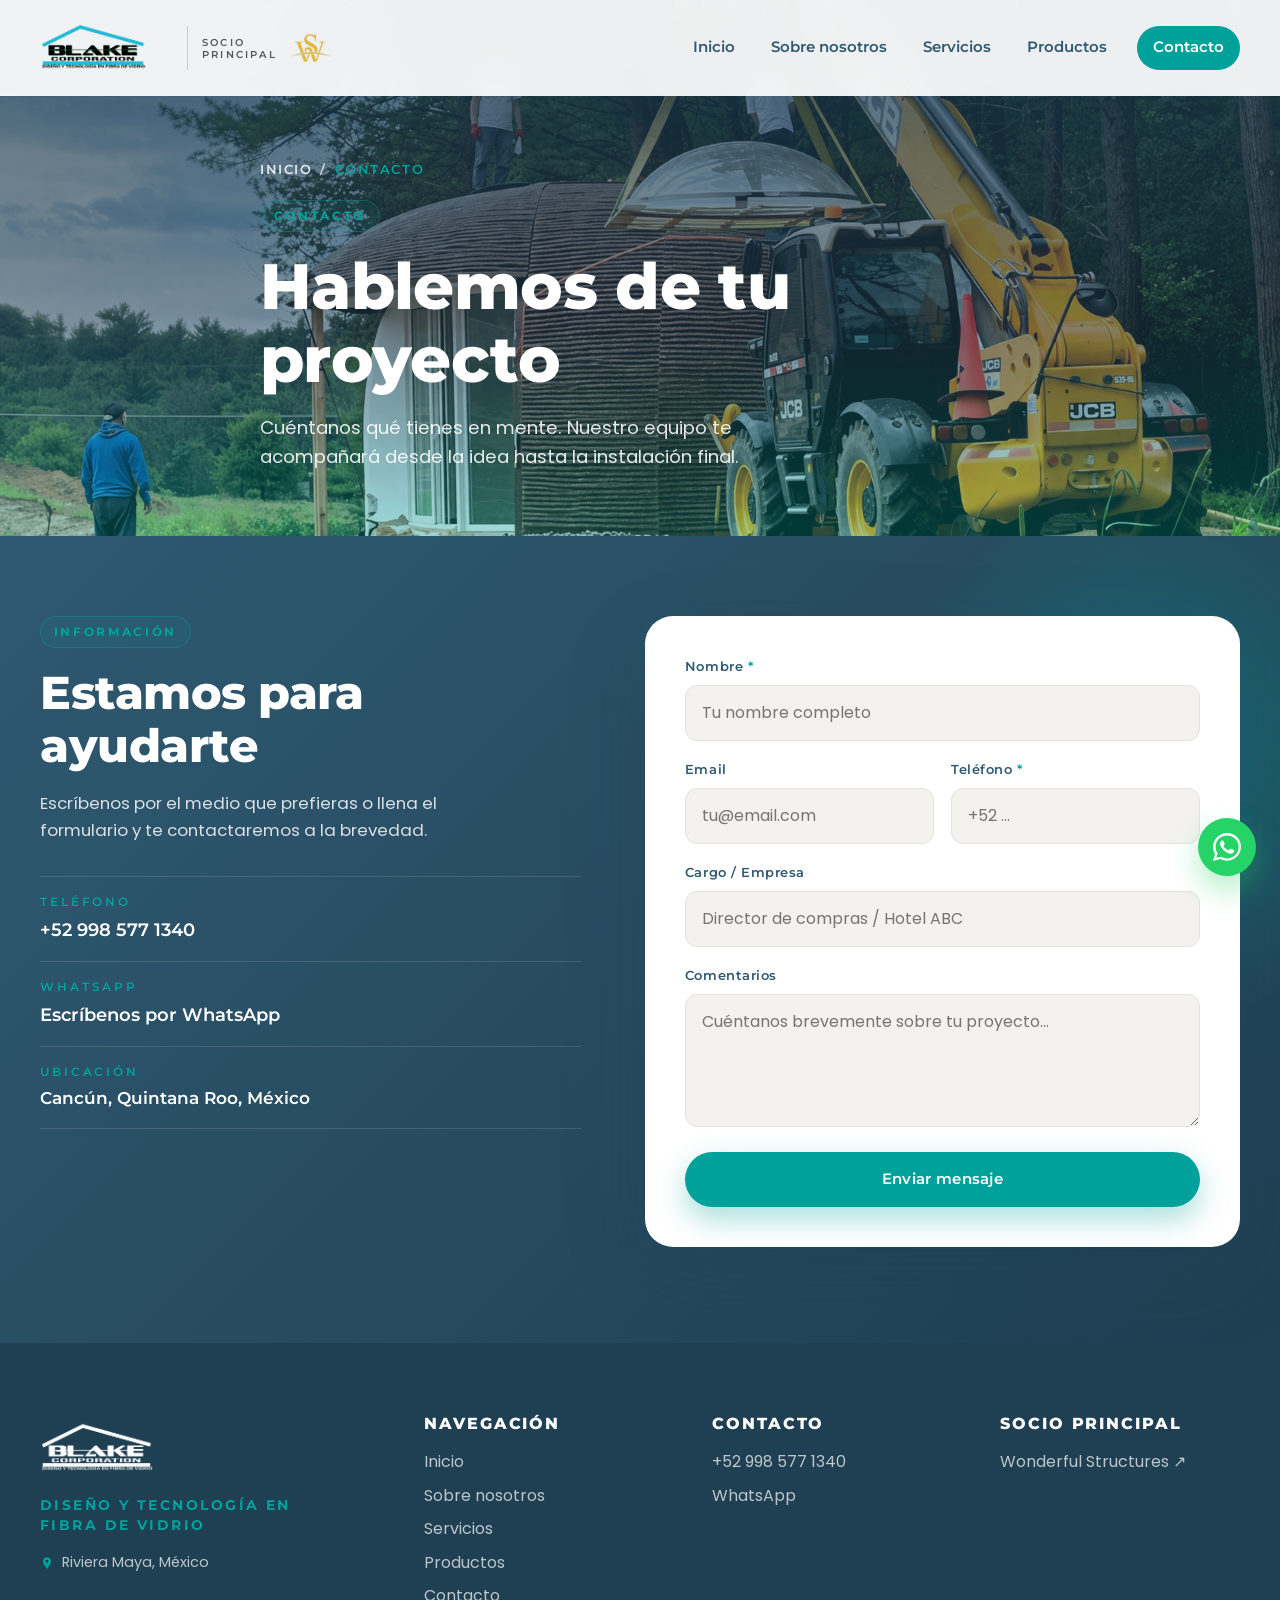
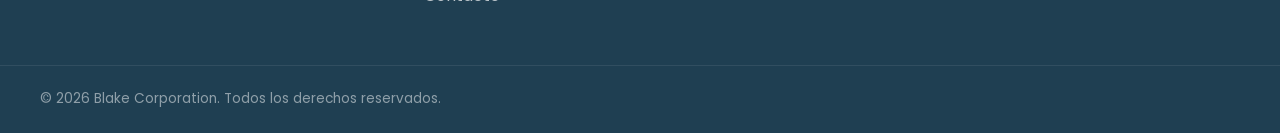
<file: contacto.html>
<!DOCTYPE html>
<html lang="es">
<head>
  <meta charset="UTF-8" />
  <meta name="viewport" content="width=device-width, initial-scale=1.0" />
  <meta name="description" content="Contacta a Blake Corporation — diseño y fabricación de soluciones en fibra de vidrio. Cancún, México." />
  <title>Contacto — Blake Corporation</title>

  <link rel="preconnect" href="https://fonts.googleapis.com" />
  <link rel="preconnect" href="https://fonts.gstatic.com" crossorigin />
  <link href="https://fonts.googleapis.com/css2?family=Montserrat:wght@500;600;700;800;900&family=Poppins:wght@300;400;500;600&display=swap" rel="stylesheet" />

  <link rel="stylesheet" href="styles.css?v=8" />
  <link rel="icon" type="image/png" href="media/logoparafondosblancos.png" />
</head>
<body class="page-inner">

  <!-- =========== HEADER =========== -->
  <header class="header" id="site-header">
    <div class="container header__inner">
      <a href="index.html" class="header__logo">
        <img src="media/logoparafondosblancos.png" alt="Blake Corporation" />
      </a>

      <div class="header__partner">
        <span class="header__partner-divider" aria-hidden="true"></span>
        <span class="header__partner-label">Socio<br>Principal</span>
        <a href="https://wonderfulstructures.com/" target="_blank" rel="noopener" class="header__partner-link" aria-label="Wonderful Structures">
          <img src="media/wonderfulstructures2logo.png" alt="Wonderful Structures" />
        </a>
      </div>

      <nav class="nav" id="nav">
        <ul class="nav__list">
          <li><a href="index.html" class="nav__link">Inicio</a></li>
          <li><a href="nosotros.html" class="nav__link">Sobre nosotros</a></li>
          <li><a href="servicios.html" class="nav__link">Servicios</a></li>
          <li><a href="productos.html" class="nav__link">Productos</a></li>
          <li><a href="contacto.html" class="nav__link nav__link--cta" aria-current="page">Contacto</a></li>
        </ul>
      </nav>

      <button class="nav-toggle" id="nav-toggle" aria-label="Abrir menú" aria-expanded="false">
        <span></span><span></span><span></span>
      </button>
    </div>
  </header>

  <!-- =========== PAGE HERO =========== -->
  <section class="page-hero page-hero--short" style="background-image: url('media/home1.png');">
    <div class="page-hero__overlay"></div>
    <div class="container page-hero__content" data-reveal>
      <nav class="breadcrumb" aria-label="Migas de pan">
        <a href="index.html">Inicio</a>
        <span>/</span>
        <span aria-current="page">Contacto</span>
      </nav>
      <span class="eyebrow">Contacto</span>
      <h1>Hablemos de tu proyecto</h1>
      <p>Cuéntanos qué tienes en mente. Nuestro equipo te acompañará desde la idea hasta la instalación final.</p>
    </div>
  </section>

  <!-- =========== CONTACT =========== -->
  <section class="contact contact--page">
    <div class="container contact__grid">
      <div class="contact__intro" data-reveal>
        <span class="eyebrow">Información</span>
        <h2 class="section-title section-title--light">Estamos para ayudarte</h2>
        <p class="contact__lede">Escríbenos por el medio que prefieras o llena el formulario y te contactaremos a la brevedad.</p>

        <ul class="contact__info">
          <li>
            <span class="contact__label">Teléfono</span>
            <a href="tel:+529985771340">+52 998 577 1340</a>
          </li>
          <li>
            <span class="contact__label">WhatsApp</span>
            <a href="https://wa.me/529985771340" target="_blank" rel="noopener">Escríbenos por WhatsApp</a>
          </li>
          <li>
            <span class="contact__label">Ubicación</span>
            <span style="color:#fff;font-family:var(--font-title);font-weight:600;font-size:1.05rem;">Cancún, Quintana Roo, México</span>
          </li>
        </ul>
      </div>

      <form class="form" data-reveal action="https://formsubmit.co/ajax/santicareaga17@gmail.com" method="POST" onsubmit="return Blake.handleForm(event)">
        <input type="hidden" name="_cc" value="blakekurt1984@gmail.com" />
        <input type="hidden" name="_subject" value="Nuevo mensaje desde blakecorpo.com" />
        <input type="hidden" name="_template" value="table" />
        <input type="hidden" name="_captcha" value="false" />

        <div class="form__row">
          <label>
            <span>Nombre <em>*</em></span>
            <input type="text" name="nombre" required placeholder="Tu nombre completo" />
          </label>
        </div>

        <div class="form__row form__row--two">
          <label>
            <span>Email</span>
            <input type="email" name="email" placeholder="tu@email.com" />
          </label>
          <label>
            <span>Teléfono <em>*</em></span>
            <input type="tel" name="telefono" required placeholder="+52 ..." />
          </label>
        </div>

        <div class="form__row">
          <label>
            <span>Cargo / Empresa</span>
            <input type="text" name="cargo" placeholder="Director de compras / Hotel ABC" />
          </label>
        </div>

        <div class="form__row">
          <label>
            <span>Comentarios</span>
            <textarea name="comentarios" rows="4" placeholder="Cuéntanos brevemente sobre tu proyecto..."></textarea>
          </label>
        </div>

        <button type="submit" class="btn btn--primary btn--block">Enviar mensaje</button>
        <p class="form__note" id="form-note" hidden></p>
      </form>
    </div>
  </section>

  <!-- =========== FOOTER =========== -->
  <footer class="footer">
    <div class="container footer__grid">
      <div class="footer__brand">
        <img src="media/logoparafondososcuros.png" alt="Blake Corporation" />
        <p class="footer__tagline">DISEÑO Y TECNOLOGÍA EN FIBRA DE VIDRIO</p>
        <p class="footer__location">Riviera Maya, México</p>
      </div>
      <div class="footer__col">
        <h4>Navegación</h4>
        <ul>
          <li><a href="index.html">Inicio</a></li>
          <li><a href="nosotros.html">Sobre nosotros</a></li>
          <li><a href="servicios.html">Servicios</a></li>
          <li><a href="productos.html">Productos</a></li>
          <li><a href="contacto.html">Contacto</a></li>
        </ul>
      </div>
      <div class="footer__col">
        <h4>Contacto</h4>
        <ul>
          <li><a href="tel:+529985771340">+52 998 577 1340</a></li>
          <li><a href="https://wa.me/529985771340" target="_blank" rel="noopener">WhatsApp</a></li>
        </ul>
      </div>
      <div class="footer__col">
        <h4>Socio Principal</h4>
        <ul>
          <li><a href="https://wonderfulstructures.com/" target="_blank" rel="noopener">Wonderful Structures ↗</a></li>
        </ul>
      </div>
    </div>
    <div class="footer__bottom">
      <div class="container">
        <p>© <span id="year"></span> Blake Corporation. Todos los derechos reservados.</p>
      </div>
    </div>
  </footer>

  <a href="https://wa.me/529985771340" class="whatsapp-fab" target="_blank" rel="noopener" aria-label="WhatsApp">
    <svg viewBox="0 0 24 24" aria-hidden="true"><path d="M20.52 3.48A11.86 11.86 0 0 0 12.04 0C5.45 0 .1 5.35.1 11.94c0 2.1.55 4.16 1.6 5.97L0 24l6.27-1.64a11.93 11.93 0 0 0 5.76 1.47h.01c6.59 0 11.94-5.35 11.94-11.94 0-3.19-1.24-6.19-3.46-8.41Zm-8.48 18.36h-.01a9.9 9.9 0 0 1-5.04-1.38l-.36-.21-3.72.97 1-3.62-.24-.37A9.9 9.9 0 0 1 2.18 12C2.18 6.55 6.6 2.13 12.04 2.13c2.65 0 5.13 1.03 7 2.9a9.85 9.85 0 0 1 2.9 7c0 5.45-4.42 9.81-9.9 9.81Zm5.43-7.4c-.3-.15-1.76-.87-2.03-.97-.27-.1-.47-.15-.67.15-.2.3-.77.97-.94 1.17-.17.2-.35.22-.65.07-.3-.15-1.26-.46-2.4-1.48-.89-.79-1.48-1.77-1.66-2.07-.17-.3-.02-.46.13-.61.13-.13.3-.35.45-.52.15-.17.2-.3.3-.5.1-.2.05-.37-.02-.52-.07-.15-.67-1.62-.92-2.22-.24-.58-.49-.5-.67-.51l-.57-.01a1.1 1.1 0 0 0-.8.37c-.27.3-1.05 1.02-1.05 2.49 0 1.47 1.07 2.9 1.22 3.1.15.2 2.11 3.22 5.11 4.52.71.31 1.27.49 1.7.63.71.23 1.36.2 1.87.12.57-.08 1.76-.72 2.01-1.41.25-.7.25-1.29.17-1.41-.07-.12-.27-.2-.57-.35Z"/></svg>
  </a>

  <script src="script.js?v=8"></script>
</body>
</html>
</file>
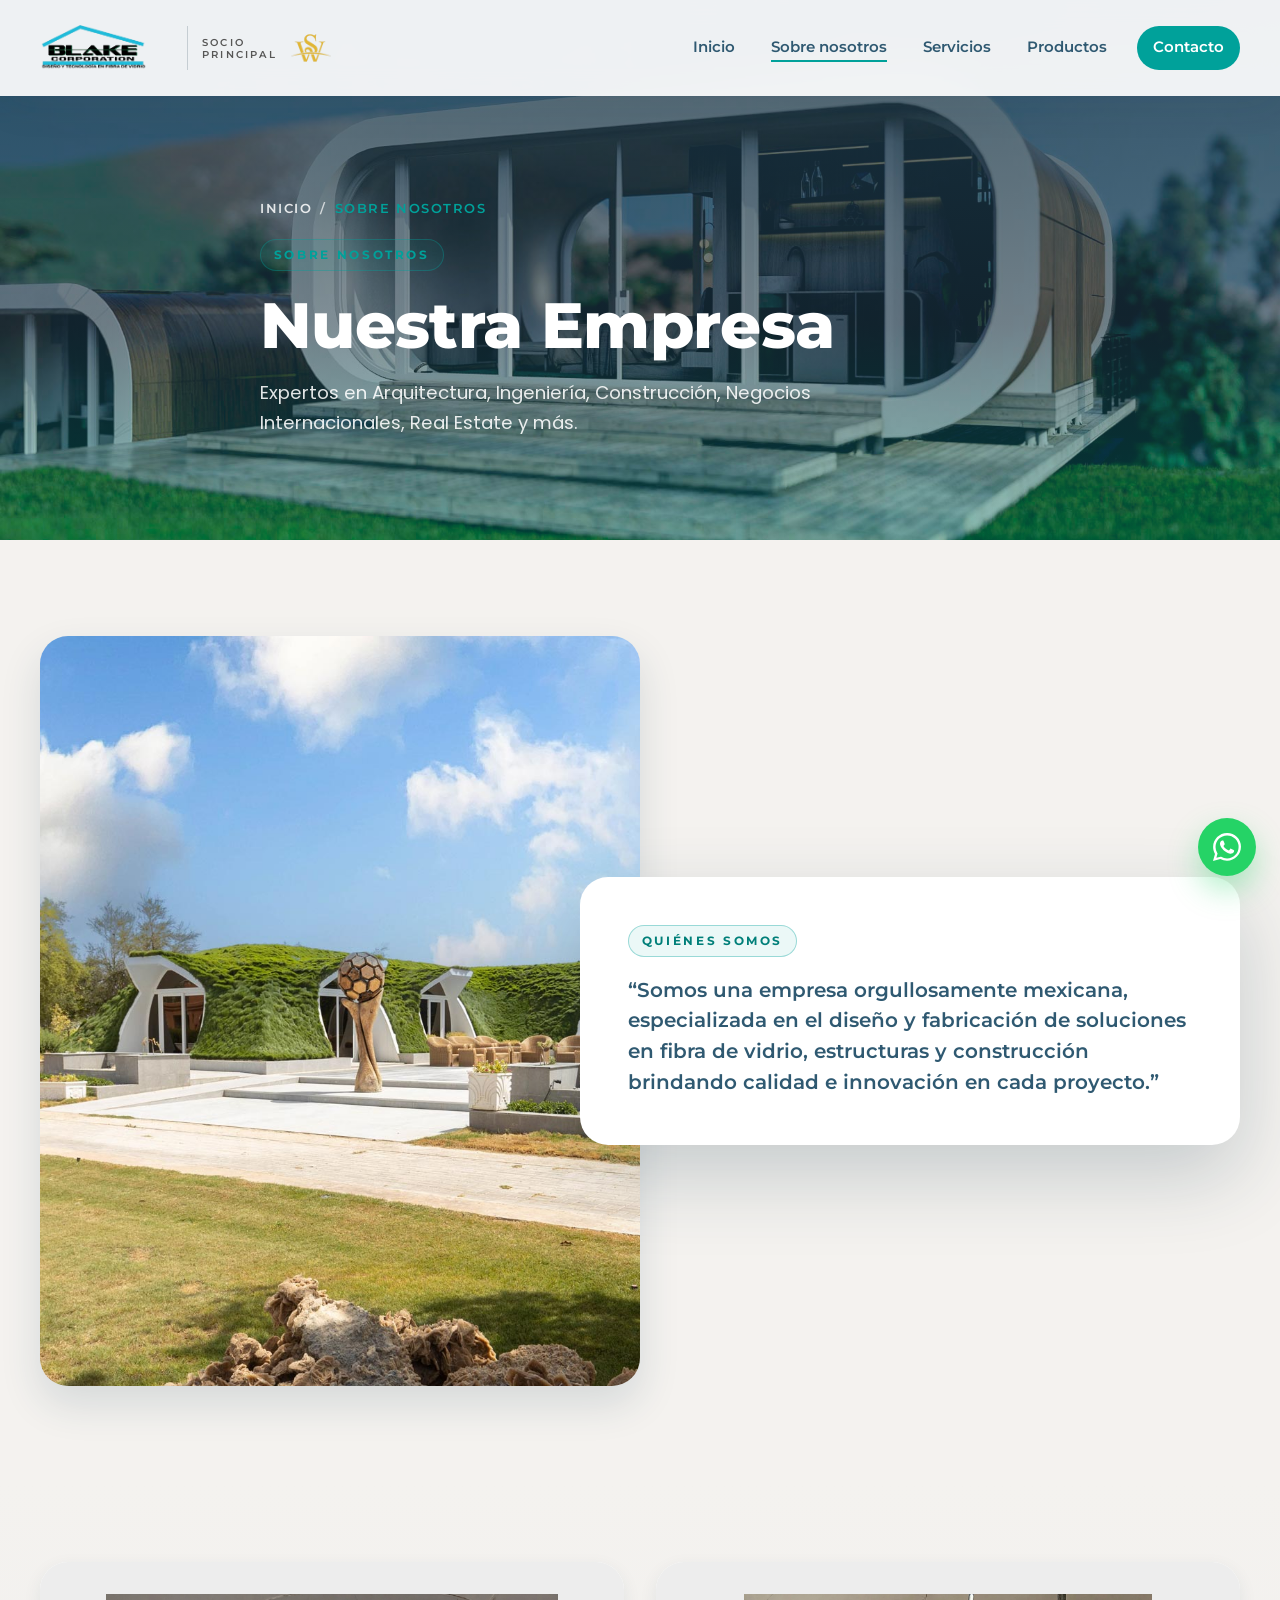
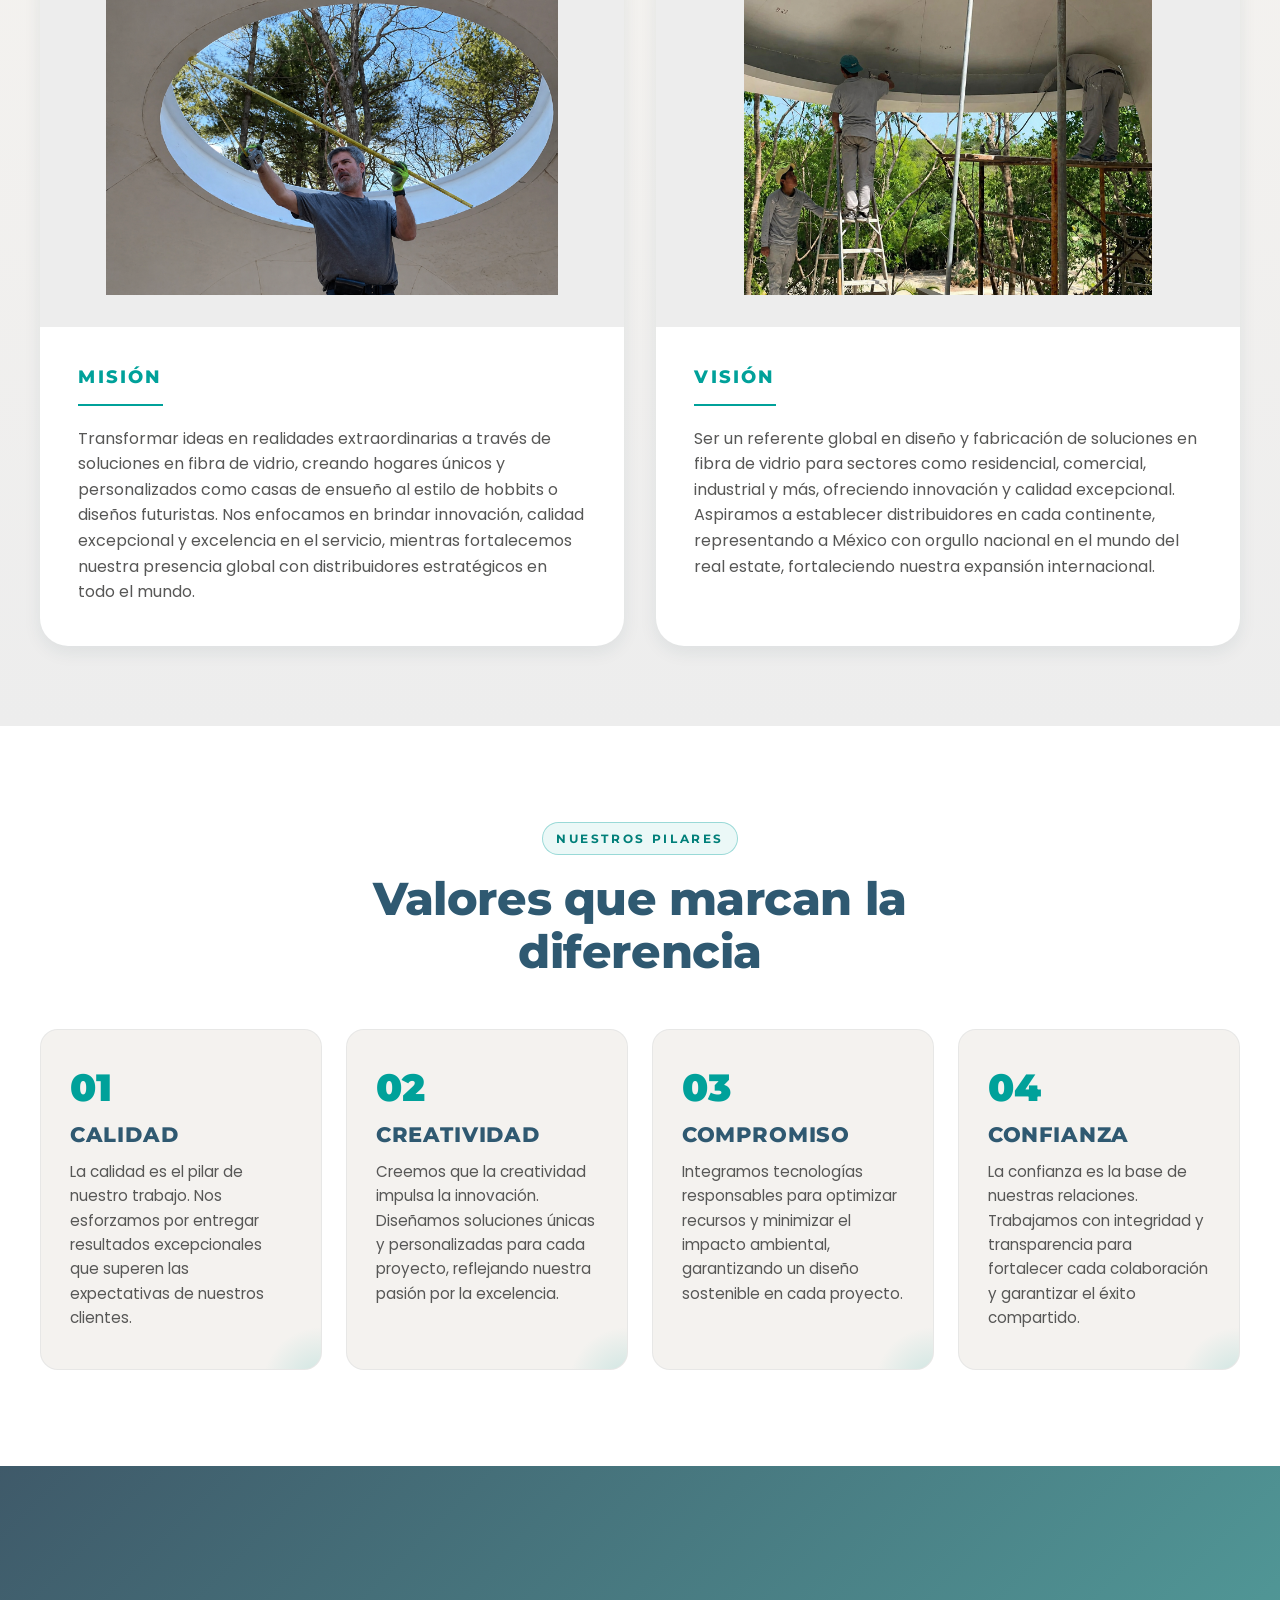
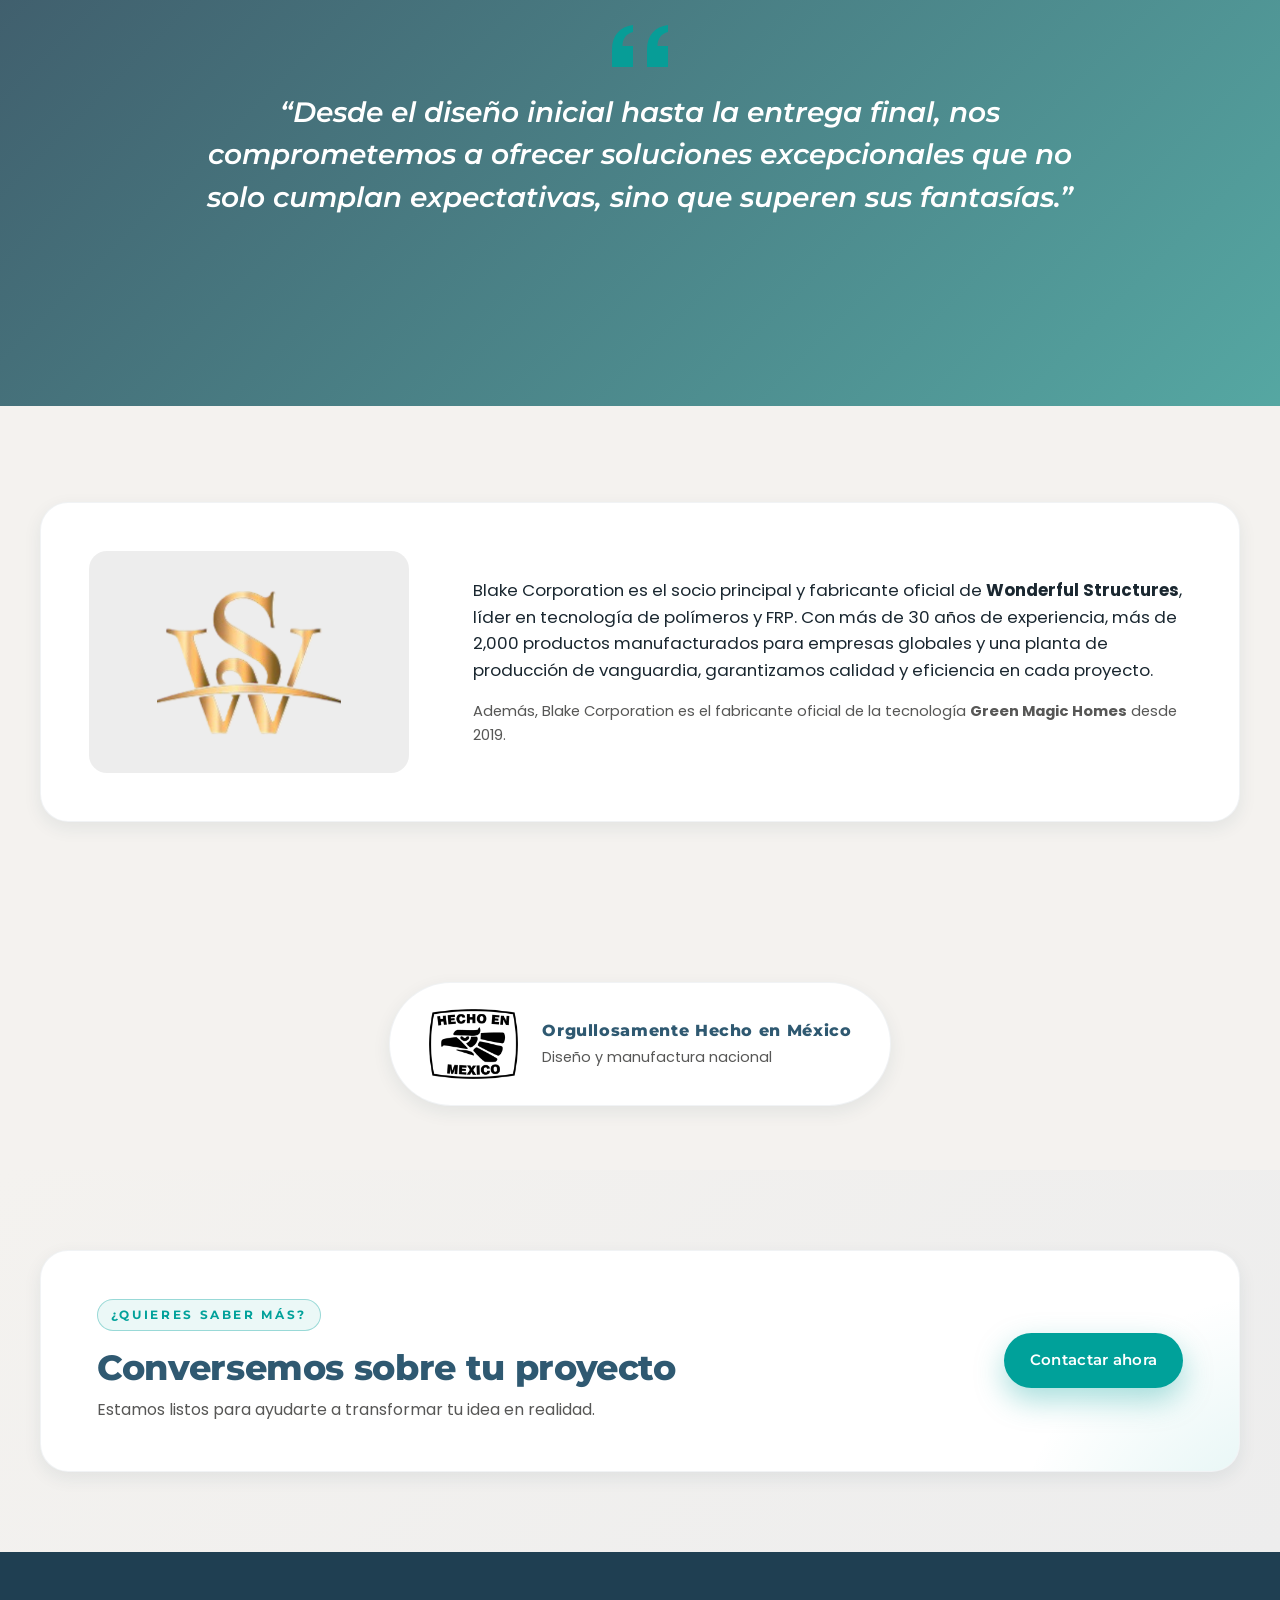
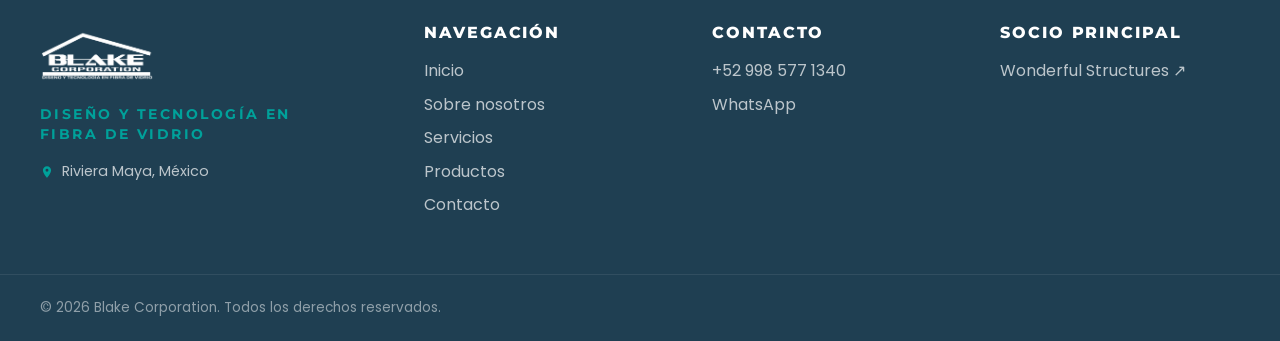
<file: nosotros.html>
<!DOCTYPE html>
<html lang="es">
<head>
  <meta charset="UTF-8" />
  <meta name="viewport" content="width=device-width, initial-scale=1.0" />
  <meta name="description" content="Sobre Blake Corporation — empresa mexicana especializada en diseño y fabricación de soluciones en fibra de vidrio, estructuras y construcción." />
  <title>Sobre Nosotros — Blake Corporation</title>

  <link rel="preconnect" href="https://fonts.googleapis.com" />
  <link rel="preconnect" href="https://fonts.gstatic.com" crossorigin />
  <link href="https://fonts.googleapis.com/css2?family=Montserrat:wght@500;600;700;800;900&family=Poppins:wght@300;400;500;600&display=swap" rel="stylesheet" />

  <link rel="stylesheet" href="styles.css?v=8" />
  <link rel="icon" type="image/png" href="media/logoparafondosblancos.png" />
</head>
<body class="page-inner">

  <!-- =========== HEADER =========== -->
  <header class="header" id="site-header">
    <div class="container header__inner">
      <a href="index.html" class="header__logo">
        <img src="media/logoparafondosblancos.png" alt="Blake Corporation" />
      </a>

      <div class="header__partner">
        <span class="header__partner-divider" aria-hidden="true"></span>
        <span class="header__partner-label">Socio<br>Principal</span>
        <a href="https://wonderfulstructures.com/" target="_blank" rel="noopener" class="header__partner-link" aria-label="Wonderful Structures">
          <img src="media/wonderfulstructures2logo.png" alt="Wonderful Structures" />
        </a>
      </div>

      <nav class="nav" id="nav">
        <ul class="nav__list">
          <li><a href="index.html" class="nav__link">Inicio</a></li>
          <li><a href="nosotros.html" class="nav__link" aria-current="page">Sobre nosotros</a></li>
          <li><a href="servicios.html" class="nav__link">Servicios</a></li>
          <li><a href="productos.html" class="nav__link">Productos</a></li>
          <li><a href="contacto.html" class="nav__link nav__link--cta">Contacto</a></li>
        </ul>
      </nav>

      <button class="nav-toggle" id="nav-toggle" aria-label="Abrir menú" aria-expanded="false">
        <span></span><span></span><span></span>
      </button>
    </div>
  </header>

  <!-- =========== PAGE HERO =========== -->
  <section class="page-hero" style="background-image: url('media/nosotros1.jpg');">
    <div class="page-hero__overlay"></div>
    <div class="container page-hero__content" data-reveal>
      <nav class="breadcrumb" aria-label="Migas de pan">
        <a href="index.html">Inicio</a>
        <span>/</span>
        <span aria-current="page">Sobre nosotros</span>
      </nav>
      <span class="eyebrow">Sobre nosotros</span>
      <h1>Nuestra Empresa</h1>
      <p>Expertos en Arquitectura, Ingeniería, Construcción, Negocios Internacionales, Real Estate y más.</p>
    </div>
  </section>

  <!-- =========== ABOUT OVERLAP =========== -->
  <section class="about-overlap">
    <div class="container about-overlap__grid">
      <div class="about-overlap__media" data-reveal>
        <img src="media/nosotros2.jpg" alt="Blake Corporation" />
      </div>
      <div class="about-overlap__card" data-reveal>
        <span class="eyebrow eyebrow--dark">Quiénes somos</span>
        <p>“Somos una empresa orgullosamente mexicana, especializada en el diseño y fabricación de soluciones en fibra de vidrio, estructuras y construcción brindando calidad e innovación en cada proyecto.”</p>
      </div>
    </div>
  </section>

  <!-- =========== MISSION & VISION =========== -->
  <section class="mv">
    <div class="container mv__grid">
      <article class="mv__card" data-reveal>
        <div class="mv__media">
          <img src="media/mision.png" alt="Misión" />
        </div>
        <div class="mv__body">
          <span class="mv__kicker">Misión</span>
          <p>Transformar ideas en realidades extraordinarias a través de soluciones en fibra de vidrio, creando hogares únicos y personalizados como casas de ensueño al estilo de hobbits o diseños futuristas. Nos enfocamos en brindar innovación, calidad excepcional y excelencia en el servicio, mientras fortalecemos nuestra presencia global con distribuidores estratégicos en todo el mundo.</p>
        </div>
      </article>

      <article class="mv__card" data-reveal>
        <div class="mv__media">
          <img src="media/vision.png" alt="Visión" />
        </div>
        <div class="mv__body">
          <span class="mv__kicker">Visión</span>
          <p>Ser un referente global en diseño y fabricación de soluciones en fibra de vidrio para sectores como residencial, comercial, industrial y más, ofreciendo innovación y calidad excepcional. Aspiramos a establecer distribuidores en cada continente, representando a México con orgullo nacional en el mundo del real estate, fortaleciendo nuestra expansión internacional.</p>
        </div>
      </article>
    </div>
  </section>

  <!-- =========== VALUES =========== -->
  <section class="values">
    <div class="container">
      <header class="section-head section-head--center" data-reveal>
        <span class="eyebrow eyebrow--dark">Nuestros pilares</span>
        <h2 class="section-title">Valores que marcan la diferencia</h2>
      </header>

      <div class="values__grid">
        <article class="value" data-reveal>
          <div class="value__icon">01</div>
          <h3>Calidad</h3>
          <p>La calidad es el pilar de nuestro trabajo. Nos esforzamos por entregar resultados excepcionales que superen las expectativas de nuestros clientes.</p>
        </article>
        <article class="value" data-reveal>
          <div class="value__icon">02</div>
          <h3>Creatividad</h3>
          <p>Creemos que la creatividad impulsa la innovación. Diseñamos soluciones únicas y personalizadas para cada proyecto, reflejando nuestra pasión por la excelencia.</p>
        </article>
        <article class="value" data-reveal>
          <div class="value__icon">03</div>
          <h3>Compromiso</h3>
          <p>Integramos tecnologías responsables para optimizar recursos y minimizar el impacto ambiental, garantizando un diseño sostenible en cada proyecto.</p>
        </article>
        <article class="value" data-reveal>
          <div class="value__icon">04</div>
          <h3>Confianza</h3>
          <p>La confianza es la base de nuestras relaciones. Trabajamos con integridad y transparencia para fortalecer cada colaboración y garantizar el éxito compartido.</p>
        </article>
      </div>
    </div>
  </section>

  <!-- =========== QUOTE =========== -->
  <section class="quote" style="background-image: url('media/quote1.jpg');">
    <div class="quote__overlay"></div>
    <div class="container quote__content" data-reveal>
      <svg class="quote__mark" viewBox="0 0 64 48" aria-hidden="true"><path d="M0 48V28C0 12 9 2 24 0v8C16 10 12 16 12 24h12v24H0zm40 0V28c0-16 9-26 24-28v8c-8 2-12 8-12 16h12v24H40z" fill="currentColor"/></svg>
      <p>“Desde el diseño inicial hasta la entrega final, nos comprometemos a ofrecer soluciones excepcionales que no solo cumplan expectativas, sino que superen sus fantasías.”</p>
    </div>
  </section>

  <!-- =========== PARTNERS =========== -->
  <section class="partners">
    <div class="container partners__grid" data-reveal>
      <div class="partners__logo">
        <img src="media/wonderfulstructures.png" alt="Wonderful Structures" />
      </div>
      <div class="partners__text">
        <p class="partners__lede">Blake Corporation es el socio principal y fabricante oficial de <strong>Wonderful Structures</strong>, líder en tecnología de polímeros y FRP. Con más de 30 años de experiencia, más de 2,000 productos manufacturados para empresas globales y una planta de producción de vanguardia, garantizamos calidad y eficiencia en cada proyecto.</p>
        <p class="partners__small">Además, Blake Corporation es el fabricante oficial de la tecnología <strong>Green Magic Homes</strong> desde 2019.</p>
      </div>
    </div>
  </section>

  <!-- =========== HECHO EN MÉXICO =========== -->
  <section class="made-in-mx" data-reveal>
    <div class="container">
      <div class="made-in-mx__inner">
        <img class="made-in-mx__logo" src="media/hechoenmexico.png" alt="Hecho en México" />
        <div class="made-in-mx__text">
          <strong>Orgullosamente Hecho en México</strong>
          <span>Diseño y manufactura nacional</span>
        </div>
      </div>
    </div>
  </section>

  <!-- =========== CTA BANNER =========== -->
  <section class="cta-banner">
    <div class="container cta-banner__inner" data-reveal>
      <div>
        <span class="eyebrow">¿Quieres saber más?</span>
        <h2>Conversemos sobre tu proyecto</h2>
        <p>Estamos listos para ayudarte a transformar tu idea en realidad.</p>
      </div>
      <a href="contacto.html" class="btn btn--primary">Contactar ahora</a>
    </div>
  </section>

  <!-- =========== FOOTER =========== -->
  <footer class="footer">
    <div class="container footer__grid">
      <div class="footer__brand">
        <img src="media/logoparafondososcuros.png" alt="Blake Corporation" />
        <p class="footer__tagline">DISEÑO Y TECNOLOGÍA EN FIBRA DE VIDRIO</p>
        <p class="footer__location">Riviera Maya, México</p>
      </div>
      <div class="footer__col">
        <h4>Navegación</h4>
        <ul>
          <li><a href="index.html">Inicio</a></li>
          <li><a href="nosotros.html">Sobre nosotros</a></li>
          <li><a href="servicios.html">Servicios</a></li>
          <li><a href="productos.html">Productos</a></li>
          <li><a href="contacto.html">Contacto</a></li>
        </ul>
      </div>
      <div class="footer__col">
        <h4>Contacto</h4>
        <ul>
          <li><a href="tel:+529985771340">+52 998 577 1340</a></li>
          <li><a href="https://wa.me/529985771340" target="_blank" rel="noopener">WhatsApp</a></li>
        </ul>
      </div>
      <div class="footer__col">
        <h4>Socio Principal</h4>
        <ul>
          <li><a href="https://wonderfulstructures.com/" target="_blank" rel="noopener">Wonderful Structures ↗</a></li>
        </ul>
      </div>
    </div>
    <div class="footer__bottom">
      <div class="container">
        <p>© <span id="year"></span> Blake Corporation. Todos los derechos reservados.</p>
      </div>
    </div>
  </footer>

  <a href="https://wa.me/529985771340" class="whatsapp-fab" target="_blank" rel="noopener" aria-label="WhatsApp">
    <svg viewBox="0 0 24 24" aria-hidden="true"><path d="M20.52 3.48A11.86 11.86 0 0 0 12.04 0C5.45 0 .1 5.35.1 11.94c0 2.1.55 4.16 1.6 5.97L0 24l6.27-1.64a11.93 11.93 0 0 0 5.76 1.47h.01c6.59 0 11.94-5.35 11.94-11.94 0-3.19-1.24-6.19-3.46-8.41Zm-8.48 18.36h-.01a9.9 9.9 0 0 1-5.04-1.38l-.36-.21-3.72.97 1-3.62-.24-.37A9.9 9.9 0 0 1 2.18 12C2.18 6.55 6.6 2.13 12.04 2.13c2.65 0 5.13 1.03 7 2.9a9.85 9.85 0 0 1 2.9 7c0 5.45-4.42 9.81-9.9 9.81Zm5.43-7.4c-.3-.15-1.76-.87-2.03-.97-.27-.1-.47-.15-.67.15-.2.3-.77.97-.94 1.17-.17.2-.35.22-.65.07-.3-.15-1.26-.46-2.4-1.48-.89-.79-1.48-1.77-1.66-2.07-.17-.3-.02-.46.13-.61.13-.13.3-.35.45-.52.15-.17.2-.3.3-.5.1-.2.05-.37-.02-.52-.07-.15-.67-1.62-.92-2.22-.24-.58-.49-.5-.67-.51l-.57-.01a1.1 1.1 0 0 0-.8.37c-.27.3-1.05 1.02-1.05 2.49 0 1.47 1.07 2.9 1.22 3.1.15.2 2.11 3.22 5.11 4.52.71.31 1.27.49 1.7.63.71.23 1.36.2 1.87.12.57-.08 1.76-.72 2.01-1.41.25-.7.25-1.29.17-1.41-.07-.12-.27-.2-.57-.35Z"/></svg>
  </a>

  <script src="script.js?v=8"></script>
</body>
</html>
</file>
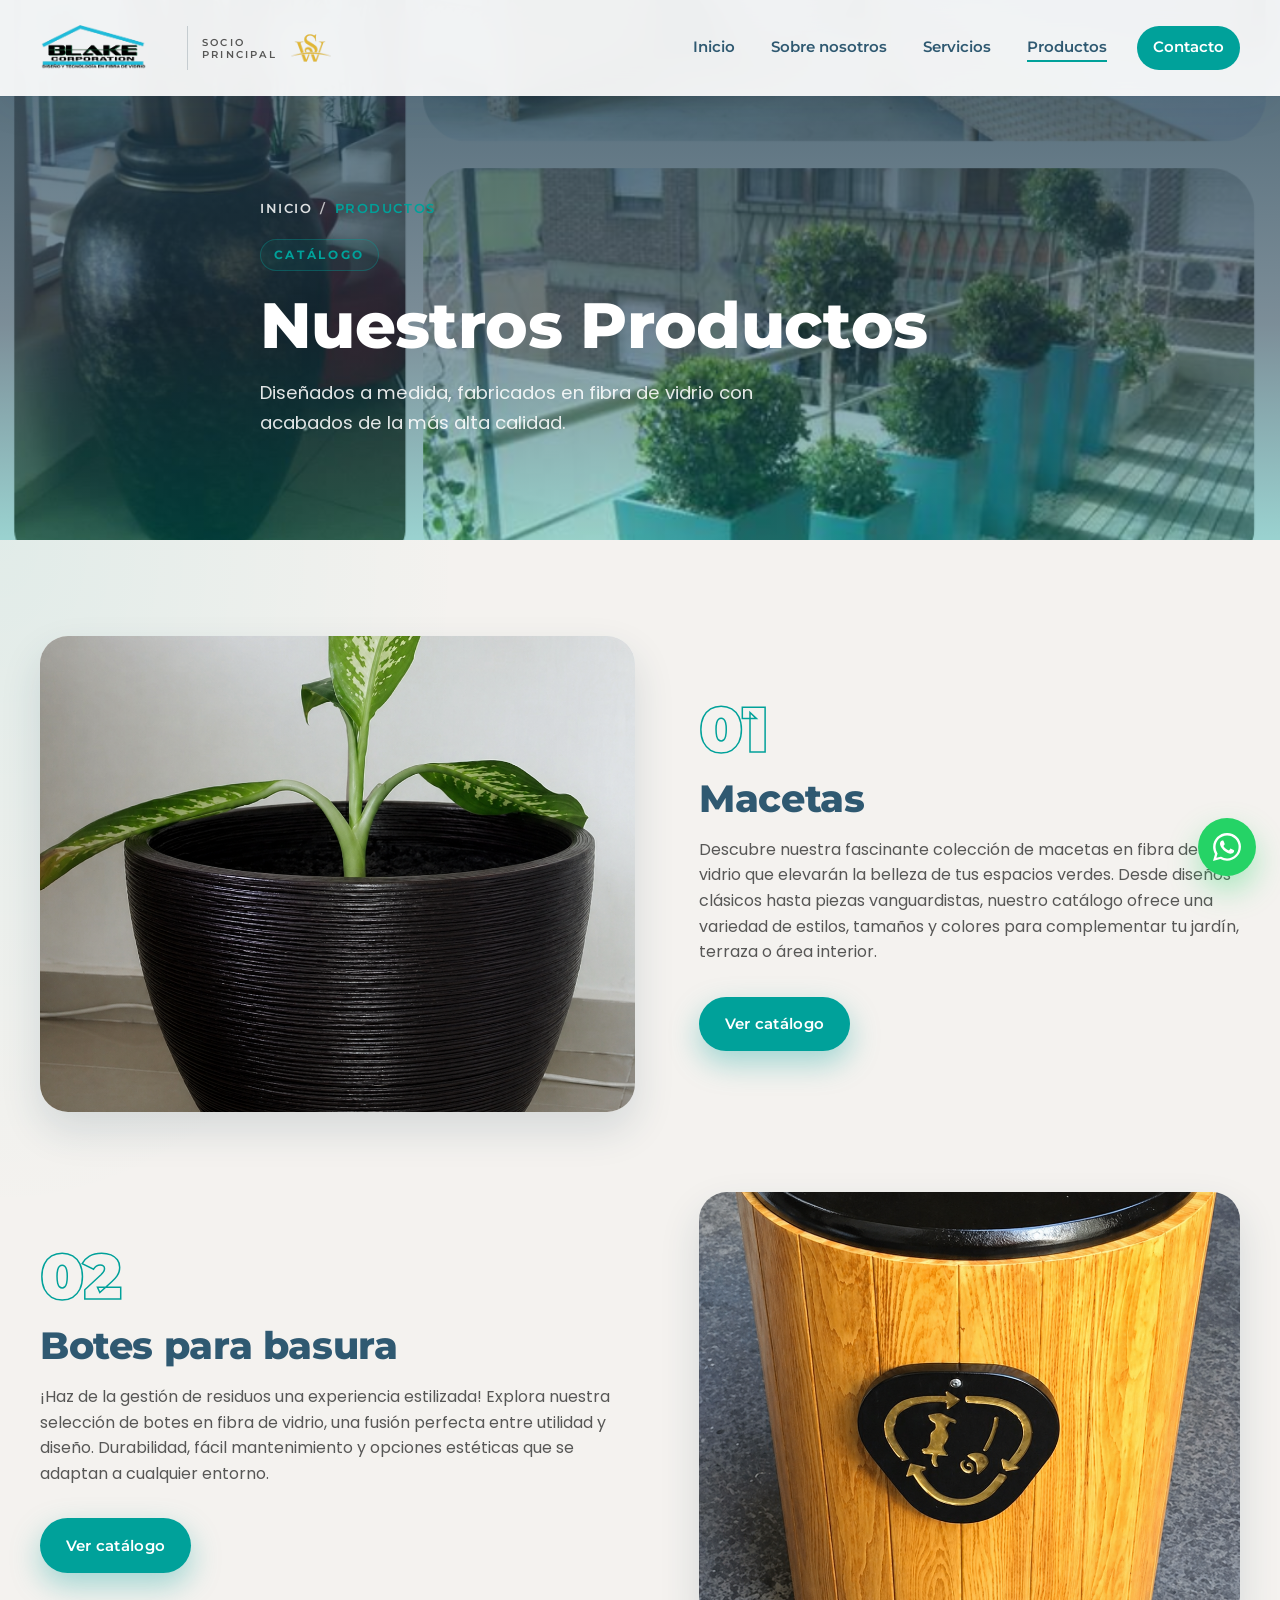
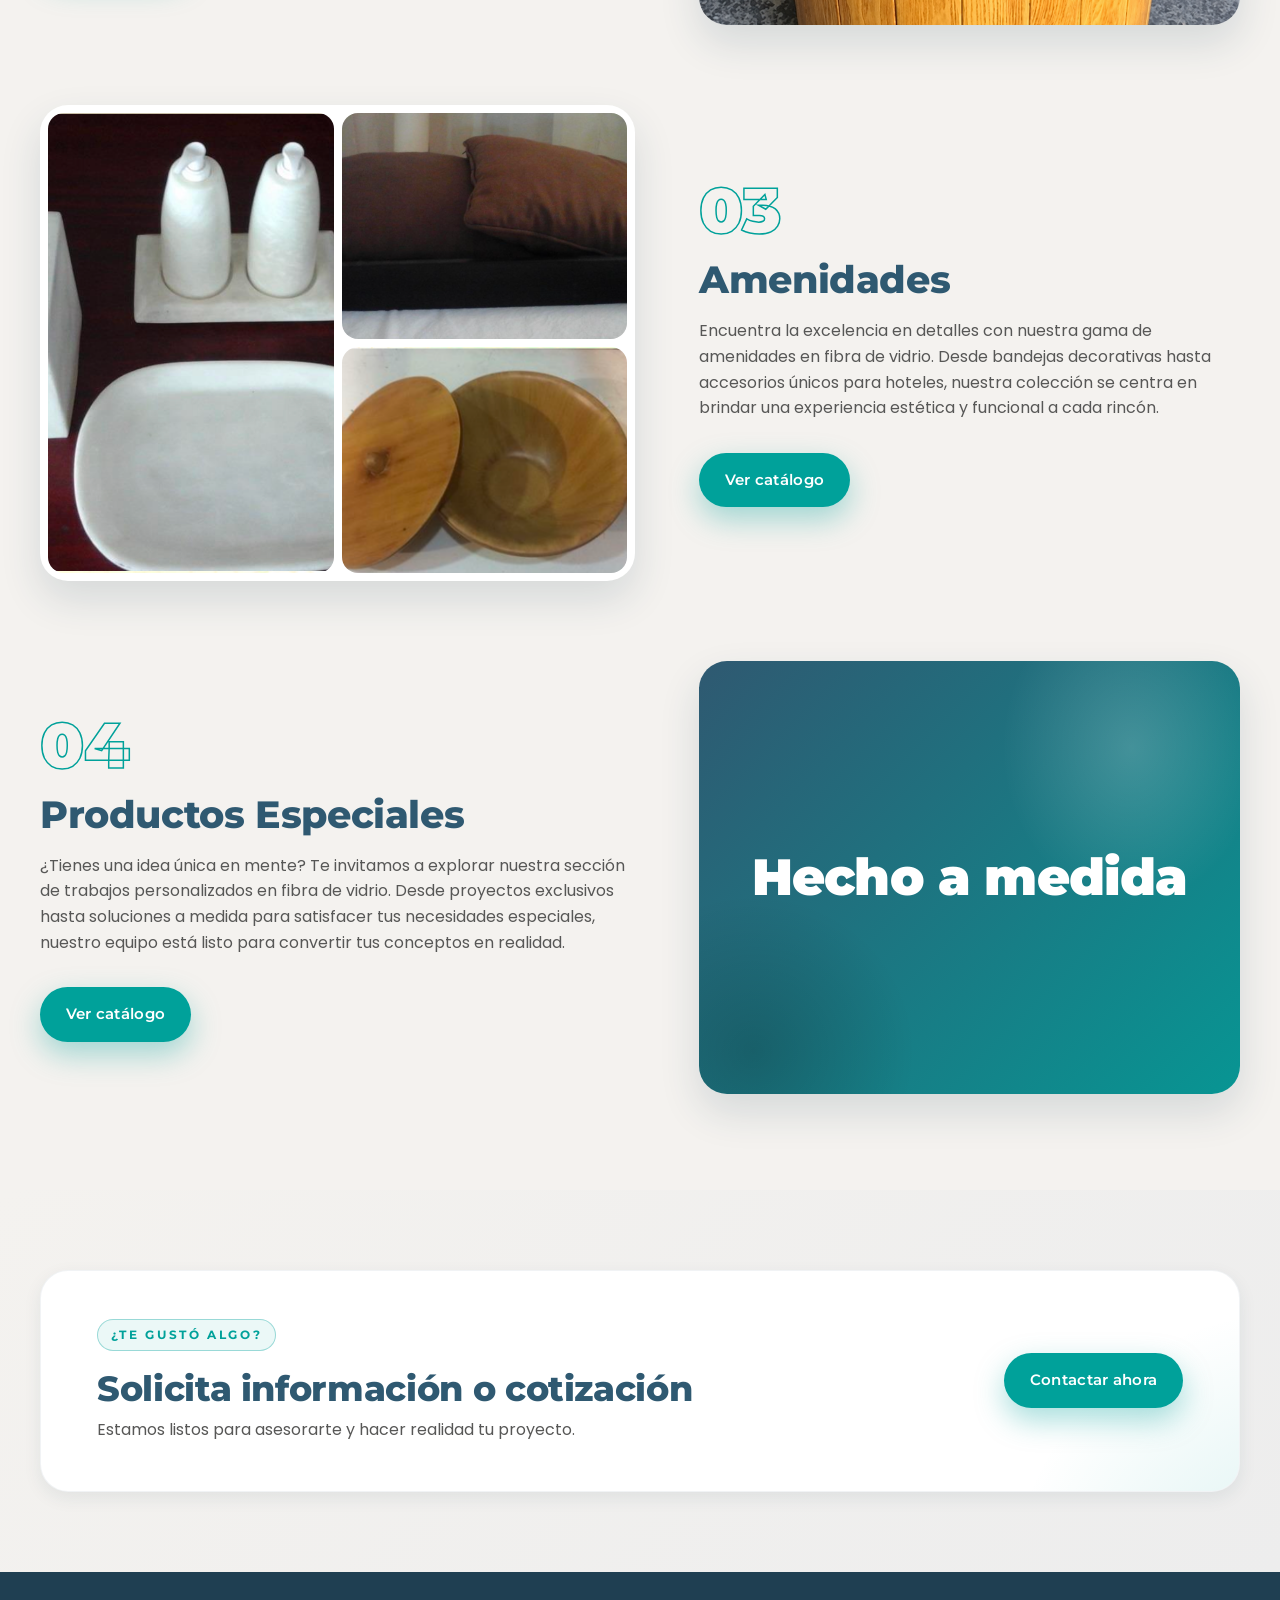
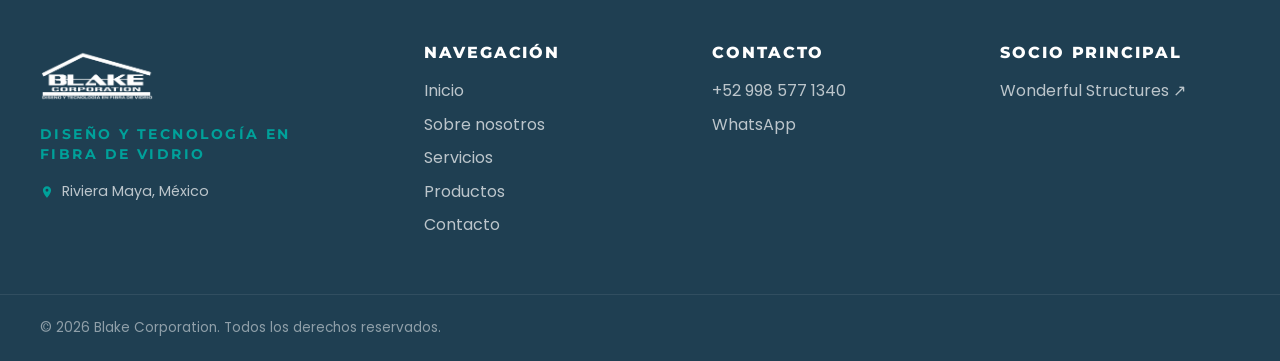
<file: productos.html>
<!DOCTYPE html>
<html lang="es">
<head>
  <meta charset="UTF-8" />
  <meta name="viewport" content="width=device-width, initial-scale=1.0" />
  <meta name="description" content="Productos Blake Corporation — macetas, botes para basura, amenidades y productos especiales en fibra de vidrio." />
  <title>Productos — Blake Corporation</title>

  <link rel="preconnect" href="https://fonts.googleapis.com" />
  <link rel="preconnect" href="https://fonts.gstatic.com" crossorigin />
  <link href="https://fonts.googleapis.com/css2?family=Montserrat:wght@500;600;700;800;900&family=Poppins:wght@300;400;500;600&display=swap" rel="stylesheet" />

  <link rel="stylesheet" href="styles.css?v=8" />
  <link rel="icon" type="image/png" href="media/logoparafondosblancos.png" />
</head>
<body class="page-inner">

  <!-- =========== HEADER =========== -->
  <header class="header" id="site-header">
    <div class="container header__inner">
      <a href="index.html" class="header__logo">
        <img src="media/logoparafondosblancos.png" alt="Blake Corporation" />
      </a>

      <div class="header__partner">
        <span class="header__partner-divider" aria-hidden="true"></span>
        <span class="header__partner-label">Socio<br>Principal</span>
        <a href="https://wonderfulstructures.com/" target="_blank" rel="noopener" class="header__partner-link" aria-label="Wonderful Structures">
          <img src="media/wonderfulstructures2logo.png" alt="Wonderful Structures" />
        </a>
      </div>

      <nav class="nav" id="nav">
        <ul class="nav__list">
          <li><a href="index.html" class="nav__link">Inicio</a></li>
          <li><a href="nosotros.html" class="nav__link">Sobre nosotros</a></li>
          <li><a href="servicios.html" class="nav__link">Servicios</a></li>
          <li><a href="productos.html" class="nav__link" aria-current="page">Productos</a></li>
          <li><a href="contacto.html" class="nav__link nav__link--cta">Contacto</a></li>
        </ul>
      </nav>

      <button class="nav-toggle" id="nav-toggle" aria-label="Abrir menú" aria-expanded="false">
        <span></span><span></span><span></span>
      </button>
    </div>
  </header>

  <!-- =========== PAGE HERO =========== -->
  <section class="page-hero" style="background-image: url('media/caso4.png');">
    <div class="page-hero__overlay"></div>
    <div class="container page-hero__content" data-reveal>
      <nav class="breadcrumb" aria-label="Migas de pan">
        <a href="index.html">Inicio</a>
        <span>/</span>
        <span aria-current="page">Productos</span>
      </nav>
      <span class="eyebrow">Catálogo</span>
      <h1>Nuestros Productos</h1>
      <p>Diseñados a medida, fabricados en fibra de vidrio con acabados de la más alta calidad.</p>
    </div>
  </section>

  <!-- =========== PRODUCTS =========== -->
  <section class="products">
    <div class="container">
      <article class="product" data-reveal>
        <div class="product__media">
          <img src="media/macetas.png" alt="Macetas" />
        </div>
        <div class="product__body">
          <span class="product__num">01</span>
          <h3>Macetas</h3>
          <p>Descubre nuestra fascinante colección de macetas en fibra de vidrio que elevarán la belleza de tus espacios verdes. Desde diseños clásicos hasta piezas vanguardistas, nuestro catálogo ofrece una variedad de estilos, tamaños y colores para complementar tu jardín, terraza o área interior.</p>
          <a class="btn btn--primary" href="https://drive.google.com/file/d/1k0CkW9Jp65f3CnttRihtgejorp7rGD6f/view?usp=sharing" target="_blank" rel="noopener">Ver catálogo</a>
        </div>
      </article>

      <article class="product product--reverse" data-reveal>
        <div class="product__media">
          <img src="media/botesbasura.png" alt="Botes para basura" />
        </div>
        <div class="product__body">
          <span class="product__num">02</span>
          <h3>Botes para basura</h3>
          <p>¡Haz de la gestión de residuos una experiencia estilizada! Explora nuestra selección de botes en fibra de vidrio, una fusión perfecta entre utilidad y diseño. Durabilidad, fácil mantenimiento y opciones estéticas que se adaptan a cualquier entorno.</p>
          <a class="btn btn--primary" href="https://drive.google.com/file/d/1UFrf7l1oa5Z3_StVpppsRr5hy6PBBXcG/view?usp=sharing" target="_blank" rel="noopener">Ver catálogo</a>
        </div>
      </article>

      <article class="product" data-reveal>
        <div class="product__media product__media--gallery">
          <img src="media/amenidades1.png" alt="Amenidades" class="g1" />
          <img src="media/amenidades2.png" alt="Amenidades" class="g2" />
          <img src="media/amenidades3.png" alt="Amenidades" class="g3" />
        </div>
        <div class="product__body">
          <span class="product__num">03</span>
          <h3>Amenidades</h3>
          <p>Encuentra la excelencia en detalles con nuestra gama de amenidades en fibra de vidrio. Desde bandejas decorativas hasta accesorios únicos para hoteles, nuestra colección se centra en brindar una experiencia estética y funcional a cada rincón.</p>
          <a class="btn btn--primary" href="https://drive.google.com/file/d/1A8zcuMvtWaH7YnGMj5P7wL46RMRj7_IB/view?usp=sharing" target="_blank" rel="noopener">Ver catálogo</a>
        </div>
      </article>

      <article class="product product--reverse product--special" data-reveal>
        <div class="product__media product__media--special">
          <div class="product__special-bg"></div>
          <span class="product__special-label">Hecho a medida</span>
        </div>
        <div class="product__body">
          <span class="product__num">04</span>
          <h3>Productos Especiales</h3>
          <p>¿Tienes una idea única en mente? Te invitamos a explorar nuestra sección de trabajos personalizados en fibra de vidrio. Desde proyectos exclusivos hasta soluciones a medida para satisfacer tus necesidades especiales, nuestro equipo está listo para convertir tus conceptos en realidad.</p>
          <a class="btn btn--primary" href="https://drive.google.com/file/d/1c7cBdz5qAwqGpOJRB2yQi619TC_r-y7V/view?usp=sharing" target="_blank" rel="noopener">Ver catálogo</a>
        </div>
      </article>
    </div>
  </section>

  <!-- =========== CTA BANNER =========== -->
  <section class="cta-banner">
    <div class="container cta-banner__inner" data-reveal>
      <div>
        <span class="eyebrow">¿Te gustó algo?</span>
        <h2>Solicita información o cotización</h2>
        <p>Estamos listos para asesorarte y hacer realidad tu proyecto.</p>
      </div>
      <a href="contacto.html" class="btn btn--primary">Contactar ahora</a>
    </div>
  </section>

  <!-- =========== FOOTER =========== -->
  <footer class="footer">
    <div class="container footer__grid">
      <div class="footer__brand">
        <img src="media/logoparafondososcuros.png" alt="Blake Corporation" />
        <p class="footer__tagline">DISEÑO Y TECNOLOGÍA EN FIBRA DE VIDRIO</p>
        <p class="footer__location">Riviera Maya, México</p>
      </div>
      <div class="footer__col">
        <h4>Navegación</h4>
        <ul>
          <li><a href="index.html">Inicio</a></li>
          <li><a href="nosotros.html">Sobre nosotros</a></li>
          <li><a href="servicios.html">Servicios</a></li>
          <li><a href="productos.html">Productos</a></li>
          <li><a href="contacto.html">Contacto</a></li>
        </ul>
      </div>
      <div class="footer__col">
        <h4>Contacto</h4>
        <ul>
          <li><a href="tel:+529985771340">+52 998 577 1340</a></li>
          <li><a href="https://wa.me/529985771340" target="_blank" rel="noopener">WhatsApp</a></li>
        </ul>
      </div>
      <div class="footer__col">
        <h4>Socio Principal</h4>
        <ul>
          <li><a href="https://wonderfulstructures.com/" target="_blank" rel="noopener">Wonderful Structures ↗</a></li>
        </ul>
      </div>
    </div>
    <div class="footer__bottom">
      <div class="container">
        <p>© <span id="year"></span> Blake Corporation. Todos los derechos reservados.</p>
      </div>
    </div>
  </footer>

  <a href="https://wa.me/529985771340" class="whatsapp-fab" target="_blank" rel="noopener" aria-label="WhatsApp">
    <svg viewBox="0 0 24 24" aria-hidden="true"><path d="M20.52 3.48A11.86 11.86 0 0 0 12.04 0C5.45 0 .1 5.35.1 11.94c0 2.1.55 4.16 1.6 5.97L0 24l6.27-1.64a11.93 11.93 0 0 0 5.76 1.47h.01c6.59 0 11.94-5.35 11.94-11.94 0-3.19-1.24-6.19-3.46-8.41Zm-8.48 18.36h-.01a9.9 9.9 0 0 1-5.04-1.38l-.36-.21-3.72.97 1-3.62-.24-.37A9.9 9.9 0 0 1 2.18 12C2.18 6.55 6.6 2.13 12.04 2.13c2.65 0 5.13 1.03 7 2.9a9.85 9.85 0 0 1 2.9 7c0 5.45-4.42 9.81-9.9 9.81Zm5.43-7.4c-.3-.15-1.76-.87-2.03-.97-.27-.1-.47-.15-.67.15-.2.3-.77.97-.94 1.17-.17.2-.35.22-.65.07-.3-.15-1.26-.46-2.4-1.48-.89-.79-1.48-1.77-1.66-2.07-.17-.3-.02-.46.13-.61.13-.13.3-.35.45-.52.15-.17.2-.3.3-.5.1-.2.05-.37-.02-.52-.07-.15-.67-1.62-.92-2.22-.24-.58-.49-.5-.67-.51l-.57-.01a1.1 1.1 0 0 0-.8.37c-.27.3-1.05 1.02-1.05 2.49 0 1.47 1.07 2.9 1.22 3.1.15.2 2.11 3.22 5.11 4.52.71.31 1.27.49 1.7.63.71.23 1.36.2 1.87.12.57-.08 1.76-.72 2.01-1.41.25-.7.25-1.29.17-1.41-.07-.12-.27-.2-.57-.35Z"/></svg>
  </a>

  <script src="script.js?v=8"></script>
</body>
</html>
</file>
<file: styles.css>
/* ============================================================
   BLAKE CORPORATION — STYLES
   Paleta:
     blanco:    #EDEDED
     azul:      #2F5971
     gris:      #575756
     turquesa:  #00A19A
   Tipografías:
     Titulos:   Montserrat (700/800/900)
     Body:      Poppins (300/400/500)
   ============================================================ */

:root {
  --c-bg: #F4F2EF;          /* blanco yeso cálido */
  --c-bg-soft: #EDEDED;
  --c-blue: #2F5971;
  --c-blue-dark: #1F3F52;
  --c-gray: #575756;
  --c-gray-soft: #8A8A89;
  --c-turquesa: #00A19A;
  --c-turquesa-dark: #007F79;
  --c-white: #FFFFFF;
  --c-ink: #1A2730;

  --font-title: 'Montserrat', system-ui, -apple-system, Segoe UI, Roboto, sans-serif;
  --font-body:  'Poppins', system-ui, -apple-system, Segoe UI, Roboto, sans-serif;

  --shadow-sm: 0 6px 18px rgba(31, 63, 82, .08);
  --shadow-md: 0 18px 40px rgba(31, 63, 82, .14);
  --shadow-lg: 0 30px 80px rgba(31, 63, 82, .22);

  --radius-sm: 12px;
  --radius-md: 18px;
  --radius-lg: 28px;

  --container: 1200px;
  --header-h: 96px;

  --ease: cubic-bezier(.2,.7,.2,1);
}

* { box-sizing: border-box; }
html { scroll-behavior: smooth; }
body {
  margin: 0;
  font-family: var(--font-body);
  font-weight: 400;
  color: var(--c-ink);
  background: var(--c-bg);
  line-height: 1.6;
  -webkit-font-smoothing: antialiased;
  text-rendering: optimizeLegibility;
}
img { max-width: 100%; display: block; }
a { color: inherit; text-decoration: none; }
button { font: inherit; cursor: pointer; border: 0; background: 0 0; }

h1, h2, h3, h4 {
  font-family: var(--font-title);
  font-weight: 800;
  letter-spacing: -.01em;
  line-height: 1.15;
  margin: 0 0 .4em;
  color: var(--c-blue);
}

p { margin: 0 0 1em; color: var(--c-gray); }

.container {
  width: min(100% - 40px, var(--container));
  margin-inline: auto;
}

.text-turquesa { color: var(--c-turquesa); }

.eyebrow {
  display: inline-block;
  font-family: var(--font-title);
  font-weight: 700;
  font-size: .75rem;
  letter-spacing: .22em;
  text-transform: uppercase;
  color: var(--c-turquesa);
  padding: .35rem .8rem;
  border: 1px solid rgba(0, 161, 154, .35);
  border-radius: 999px;
  background: rgba(0, 161, 154, .08);
  margin-bottom: 1.1rem;
}
.eyebrow--dark { color: var(--c-turquesa-dark); }

.section-head { max-width: 720px; margin-bottom: 3.2rem; }
.section-head--center { margin-inline: auto; text-align: center; }
.section-title { font-size: clamp(2rem, 3.6vw, 3rem); }
.section-title--light { color: var(--c-white); }
.section-sub { color: var(--c-gray); font-size: 1.05rem; }

/* ===================== BUTTONS ===================== */
.btn {
  display: inline-flex;
  align-items: center;
  justify-content: center;
  gap: .5rem;
  padding: .95rem 1.6rem;
  border-radius: 999px;
  font-family: var(--font-title);
  font-weight: 600;
  font-size: .95rem;
  letter-spacing: .02em;
  transition: transform .25s var(--ease), box-shadow .25s var(--ease), background .25s var(--ease), color .25s var(--ease);
  position: relative;
  white-space: nowrap;
}
.btn--primary {
  background: var(--c-turquesa);
  color: #fff;
  box-shadow: 0 12px 30px rgba(0, 161, 154, .35);
}
.btn--primary:hover { background: var(--c-turquesa-dark); transform: translateY(-2px); }
.btn--ghost {
  background: rgba(255,255,255,.12);
  color: #fff;
  border: 1px solid rgba(255,255,255,.4);
  backdrop-filter: blur(6px);
}
.btn--ghost:hover { background: rgba(255,255,255,.22); }
.btn--block { display: flex; width: 100%; }

/* ===================== HEADER ===================== */
.header {
  position: fixed;
  inset: 0 0 auto 0;
  z-index: 100;
  height: var(--header-h);
  display: flex;
  align-items: center;
  background: rgba(255,255,255,0);
  transition: background .35s var(--ease), box-shadow .35s var(--ease), backdrop-filter .35s var(--ease);
}
.header.is-scrolled {
  background: rgba(255,255,255,.92);
  backdrop-filter: blur(14px);
  box-shadow: 0 1px 0 rgba(31,63,82,.06), 0 12px 40px rgba(31,63,82,.06);
}
.header__inner {
  width: min(100% - 40px, var(--container));
  margin-inline: auto;
  display: flex;
  align-items: center;
  justify-content: space-between;
  gap: 1.5rem;
}
.header__logo img {
  height: 60px;
  width: auto;
  transition: filter .3s var(--ease);
  filter: brightness(0) invert(1);
}
.header.is-scrolled .header__logo img { filter: none; }

/* Partner co-branding (header) */
.header__partner {
  display: flex;
  align-items: center;
  gap: .9rem;
  margin-left: 1rem;
  margin-right: auto;
}
.header__partner-divider {
  width: 1px;
  height: 44px;
  background: rgba(255,255,255,.35);
  display: block;
  transition: background .35s var(--ease);
}
.header__partner-label {
  font-family: var(--font-title);
  font-weight: 600;
  font-size: .62rem;
  letter-spacing: .22em;
  text-transform: uppercase;
  color: rgba(255,255,255,.78);
  line-height: 1.25;
  white-space: nowrap;
  transition: color .35s var(--ease);
}
.header__partner-link {
  display: block;
  opacity: .92;
  transition: opacity .25s var(--ease), transform .25s var(--ease);
}
.header__partner-link:hover { opacity: 1; transform: scale(1.05); }
.header__partner-link img {
  height: 40px;
  width: auto;
  display: block;
}

.header.is-scrolled .header__partner-divider,
.page-inner .header__partner-divider { background: rgba(31,63,82,.2); }
.header.is-scrolled .header__partner-label,
.page-inner .header__partner-label { color: var(--c-gray); }

.nav__list {
  display: flex;
  list-style: none;
  gap: .25rem;
  margin: 0;
  padding: 0;
}
.nav__link {
  display: inline-block;
  padding: .65rem 1rem;
  font-family: var(--font-title);
  font-weight: 600;
  font-size: .92rem;
  color: rgba(255,255,255,.92);
  border-radius: 999px;
  position: relative;
  transition: color .25s var(--ease), background .25s var(--ease);
}
.header.is-scrolled .nav__link { color: var(--c-blue); }
.nav__link::after {
  content: "";
  position: absolute;
  inset: auto 1rem 8px 1rem;
  height: 2px;
  background: currentColor;
  transform: scaleX(0);
  transform-origin: left;
  transition: transform .3s var(--ease);
  opacity: .8;
}
.nav__link:hover::after { transform: scaleX(1); }
.nav__link--cta {
  background: var(--c-turquesa);
  color: #fff !important;
  margin-left: .6rem;
}
.nav__link--cta::after { display: none; }
.nav__link--cta:hover { background: var(--c-turquesa-dark); }

.nav__link[aria-current="page"] { color: var(--c-turquesa); }
.header.is-scrolled .nav__link[aria-current="page"] { color: var(--c-turquesa); }
.nav__link[aria-current="page"]::after {
  transform: scaleX(1);
  background: var(--c-turquesa);
  opacity: 1;
}
.nav__link--cta[aria-current="page"] { color: #fff !important; }
.nav__link--cta[aria-current="page"]::after { display: none; }

/* Páginas internas: header siempre con fondo claro para legibilidad */
.page-inner .header {
  background: rgba(255,255,255,.92);
  backdrop-filter: blur(14px);
  box-shadow: 0 1px 0 rgba(31,63,82,.06), 0 12px 40px rgba(31,63,82,.06);
}
.page-inner .header__logo img { filter: none; }
.page-inner .nav__link { color: var(--c-blue); }
.page-inner .nav-toggle span { background: var(--c-blue); }

.nav-toggle {
  display: none;
  width: 44px;
  height: 44px;
  flex-direction: column;
  justify-content: center;
  align-items: center;
  gap: 5px;
}
.nav-toggle span {
  display: block;
  width: 24px;
  height: 2px;
  background: #fff;
  transition: transform .3s var(--ease), opacity .3s var(--ease), background .3s var(--ease);
}
.header.is-scrolled .nav-toggle span { background: var(--c-blue); }
.nav-toggle.is-open span:nth-child(1) { transform: translateY(7px) rotate(45deg); }
.nav-toggle.is-open span:nth-child(2) { opacity: 0; }
.nav-toggle.is-open span:nth-child(3) { transform: translateY(-7px) rotate(-45deg); }

/* ===================== HERO ===================== */
.hero {
  position: relative;
  min-height: 100vh;
  display: flex;
  align-items: center;
  padding-top: var(--header-h);
  overflow: hidden;
  color: #fff;
}
.hero__bg { position: absolute; inset: 0; z-index: 0; }
.hero__bg img {
  width: 100%; height: 100%;
  object-fit: cover;
  transform: scale(1.05);
  animation: heroZoom 14s var(--ease) forwards;
}
@keyframes heroZoom { to { transform: scale(1); } }
.hero__overlay {
  position: absolute; inset: 0;
  background:
    linear-gradient(120deg, rgba(31, 63, 82, .82) 0%, rgba(31, 63, 82, .45) 55%, rgba(0, 161, 154, .35) 100%),
    radial-gradient(120% 80% at 0% 0%, rgba(0,0,0,.35), transparent 60%);
}

.hero__content {
  position: relative;
  z-index: 2;
  display: grid;
  grid-template-columns: 1.1fr .9fr;
  gap: 3rem;
  align-items: center;
  width: min(100% - 40px, var(--container));
  margin-inline: auto;
  padding-block: 3rem;
}

.hero__text { max-width: 620px; }
.hero__title {
  color: #fff;
  font-size: clamp(2.4rem, 5.2vw, 4.4rem);
  font-weight: 900;
  letter-spacing: -.02em;
  line-height: 1.05;
  margin-bottom: 1.2rem;
}
.hero__sub {
  color: rgba(255,255,255,.88);
  font-size: clamp(1rem, 1.4vw, 1.18rem);
  margin-bottom: 2rem;
  max-width: 520px;
}
.hero__cta { display: flex; flex-wrap: wrap; gap: .8rem; }

.hero__floats {
  position: relative;
  height: 520px;
}
.hero__float {
  position: absolute;
  border-radius: var(--radius-lg);
  overflow: hidden;
  box-shadow: var(--shadow-lg);
  border: 6px solid rgba(255,255,255,.4);
  background: #fff;
  transition: transform .8s var(--ease);
}
.hero__float img { width: 100%; height: 100%; object-fit: cover; }
.hero__float--front {
  width: 70%;
  aspect-ratio: 4/5;
  top: 8%;
  right: 8%;
  z-index: 2;
  animation: float-y 7s ease-in-out infinite alternate;
}
.hero__float--back {
  width: 60%;
  aspect-ratio: 1/1;
  bottom: 4%;
  left: 0;
  z-index: 1;
  animation: float-y 9s ease-in-out infinite alternate-reverse;
}
@keyframes float-y {
  from { transform: translateY(-12px); }
  to   { transform: translateY(12px); }
}

.hero__scroll {
  position: absolute;
  z-index: 2;
  bottom: 28px;
  left: 50%;
  transform: translateX(-50%);
  width: 26px;
  height: 44px;
  border: 2px solid rgba(255,255,255,.7);
  border-radius: 14px;
  display: grid;
  place-items: center;
}
.hero__scroll span {
  display: block;
  width: 3px;
  height: 8px;
  background: #fff;
  border-radius: 3px;
  animation: scroll-dot 1.6s var(--ease) infinite;
}
@keyframes scroll-dot {
  0%   { transform: translateY(-6px); opacity: 0; }
  40%  { opacity: 1; }
  100% { transform: translateY(8px); opacity: 0; }
}

/* ===================== NAVCARDS ===================== */
.navcards {
  padding: 5rem 0;
  background: var(--c-bg);
  position: relative;
}
.navcards__grid {
  display: grid;
  grid-template-columns: repeat(3, 1fr);
  gap: 1.5rem;
}
.navcard {
  position: relative;
  min-height: 320px;
  border-radius: var(--radius-md);
  overflow: hidden;
  background-size: cover;
  background-position: center;
  display: flex;
  align-items: flex-end;
  color: #fff;
  isolation: isolate;
  transition: transform .5s var(--ease), box-shadow .5s var(--ease);
}
.navcard:hover { transform: translateY(-6px); box-shadow: var(--shadow-lg); }
.navcard__overlay {
  position: absolute; inset: 0;
  background: linear-gradient(180deg, rgba(31,63,82,.0) 30%, rgba(31,63,82,.85) 100%);
  z-index: 1;
  transition: background .5s var(--ease);
}
.navcard:hover .navcard__overlay {
  background: linear-gradient(180deg, rgba(0,161,154,.25) 0%, rgba(31,63,82,.92) 100%);
}
.navcard__content {
  position: relative;
  z-index: 2;
  padding: 2rem;
  width: 100%;
  display: flex;
  flex-direction: column;
}
.navcard__kicker {
  font-family: var(--font-title);
  font-weight: 700;
  font-size: .75rem;
  letter-spacing: .25em;
  text-transform: uppercase;
  color: var(--c-turquesa);
  margin-bottom: .8rem;
}
.navcard__content h3 {
  color: #fff;
  font-size: 1.4rem;
  margin: 0;
  max-width: 280px;
}
.navcard__arrow {
  position: absolute;
  right: 1.6rem;
  bottom: 1.6rem;
  width: 44px;
  height: 44px;
  display: grid;
  place-items: center;
  border-radius: 50%;
  background: var(--c-turquesa);
  color: #fff;
  font-size: 1.2rem;
  transition: transform .35s var(--ease);
}
.navcard:hover .navcard__arrow { transform: translateX(4px) rotate(-2deg); }

/* ===================== PARTNER BANNER (home) ===================== */
.partner-banner {
  padding: 4.5rem 0;
  background: var(--c-bg-soft);
  border-block: 1px solid rgba(31,63,82,.06);
}
.partner-banner__inner {
  display: flex;
  align-items: center;
  justify-content: center;
  gap: 3rem;
  flex-wrap: wrap;
  text-align: center;
}
.partner-banner__kicker {
  font-family: var(--font-title);
  font-weight: 700;
  font-size: .78rem;
  letter-spacing: .25em;
  text-transform: uppercase;
  color: var(--c-turquesa);
  margin-bottom: .6rem;
  display: block;
}
.partner-banner__title {
  font-family: var(--font-title);
  font-weight: 800;
  font-size: clamp(1.4rem, 2.4vw, 1.9rem);
  color: var(--c-blue);
  margin: 0;
  line-height: 1.2;
}
.partner-banner__divider {
  width: 1px;
  height: 70px;
  background: rgba(31,63,82,.18);
}
.partner-banner__logo {
  max-height: 90px;
  width: auto;
  transition: transform .35s var(--ease);
}
.partner-banner__logo:hover { transform: scale(1.04); }

@media (max-width: 720px) {
  .partner-banner__inner { gap: 1.5rem; }
  .partner-banner__divider { width: 60%; height: 1px; }
}

/* ===================== HECHO EN MÉXICO ===================== */
.made-in-mx {
  padding: 4rem 0;
  background: var(--c-bg);
  text-align: center;
}
.made-in-mx__inner {
  display: inline-flex;
  align-items: center;
  gap: 1.5rem;
  background: #fff;
  padding: 1.6rem 2.4rem;
  border-radius: 999px;
  box-shadow: var(--shadow-sm);
  border: 1px solid rgba(31,63,82,.06);
}
.made-in-mx__logo { height: 70px; width: auto; }
.made-in-mx__text {
  text-align: left;
  font-family: var(--font-title);
}
.made-in-mx__text strong {
  display: block;
  font-weight: 800;
  font-size: 1rem;
  color: var(--c-blue);
  letter-spacing: .04em;
}
.made-in-mx__text span {
  font-family: var(--font-body);
  font-size: .9rem;
  color: var(--c-gray);
}

@media (max-width: 540px) {
  .made-in-mx__inner { flex-direction: column; text-align: center; padding: 1.4rem 1.6rem; border-radius: var(--radius-lg); }
  .made-in-mx__text { text-align: center; }
}

/* ===================== TEXT QUOTE BANNER ===================== */
.textquote {
  padding: 6rem 0;
  background:
    linear-gradient(135deg, var(--c-blue) 0%, var(--c-blue-dark) 100%);
  color: #fff;
  position: relative;
  overflow: hidden;
  isolation: isolate;
}
.textquote::before {
  content: "";
  position: absolute;
  inset: -30% auto auto -20%;
  width: 70%;
  aspect-ratio: 1;
  background: radial-gradient(closest-side, rgba(0,161,154,.35), transparent 70%);
  z-index: -1;
}
.textquote::after {
  content: "";
  position: absolute;
  inset: auto -20% -30% auto;
  width: 60%;
  aspect-ratio: 1;
  background: radial-gradient(closest-side, rgba(0,161,154,.25), transparent 70%);
  z-index: -1;
}
.textquote__inner {
  text-align: center;
  max-width: 880px;
  margin-inline: auto;
}
.textquote__inner h2 {
  color: #fff;
  font-size: clamp(2rem, 4.5vw, 3.4rem);
  font-weight: 900;
  letter-spacing: -.01em;
  line-height: 1.2;
  margin: 0;
}
.textquote__inner h2 .text-turquesa { color: var(--c-turquesa); }
.textquote__deco {
  width: 60px;
  height: 4px;
  background: var(--c-turquesa);
  margin: 0 auto 2rem;
  border-radius: 2px;
}

/* ===================== CASES ===================== */
.cases {
  padding: 6rem 0 5rem;
  background:
    radial-gradient(80% 60% at 100% 0%, rgba(0,161,154,.07), transparent 60%),
    var(--c-bg);
}
.cases__track { display: contents; }
.case {
  display: grid;
  grid-template-columns: 1.1fr 1fr;
  gap: 3.2rem;
  align-items: center;
  margin-bottom: 5rem;
}
.case:last-child { margin-bottom: 0; }
.case--reverse { grid-template-columns: 1fr 1.1fr; direction: rtl; }
.case--reverse > * { direction: ltr; }
.cases__hint { display: none; }

.case__media {
  position: relative;
  border-radius: var(--radius-lg);
  overflow: hidden;
  aspect-ratio: 4/3;
  background: #fff;
  box-shadow: var(--shadow-md);
}
.case__media img { width: 100%; height: 100%; object-fit: cover; transition: transform 1.2s var(--ease); }
.case:hover .case__media img { transform: scale(1.05); }
.case__media::after {
  content: "";
  position: absolute;
  inset: auto -10px -10px auto;
  width: 60%;
  height: 50%;
  background: linear-gradient(135deg, rgba(0,161,154,.18), transparent);
  border-radius: var(--radius-lg);
  z-index: -1;
}

.case__num {
  font-family: var(--font-title);
  font-weight: 900;
  font-size: 4rem;
  color: transparent;
  -webkit-text-stroke: 1.5px var(--c-turquesa);
  display: inline-block;
  line-height: 1;
  margin-bottom: 1rem;
}
.case__body h3 {
  font-size: clamp(1.4rem, 2.4vw, 2rem);
  margin-bottom: 1rem;
}

/* ===================== CLIENTS ===================== */
.clients {
  padding: 6rem 0;
  background: var(--c-white);
  border-block: 1px solid rgba(31,63,82,.06);
}
.clients__grid {
  display: grid;
  grid-template-columns: repeat(6, 1fr);
  gap: 2rem;
  align-items: center;
  justify-items: center;
}
.client {
  width: 100%;
  aspect-ratio: 3/2;
  display: grid;
  place-items: center;
  padding: 1rem;
  border-radius: var(--radius-md);
  background: var(--c-bg-soft);
  transition: transform .4s var(--ease), box-shadow .4s var(--ease);
}
.client:hover { transform: translateY(-4px); box-shadow: var(--shadow-sm); }
.client img {
  max-width: 80%;
  max-height: 80%;
  width: auto;
  height: auto;
  object-fit: contain;
  filter: grayscale(1) contrast(.85) opacity(.85);
  transition: filter .4s var(--ease);
}
.client:hover img { filter: none; }

/* ===================== BIG QUOTE / FRASE MATONA ===================== */
.bigquote {
  min-height: 60vh;
  background-size: cover;
  background-position: center;
  background-attachment: fixed;
  position: relative;
  display: grid;
  place-items: center;
  isolation: isolate;
  color: #fff;
}
.bigquote__overlay {
  position: absolute; inset: 0; z-index: 0;
  background: linear-gradient(180deg, rgba(31,63,82,.35), rgba(31,63,82,.55));
}
.bigquote--text { min-height: 50vh; }
.bigquote__content {
  position: relative;
  z-index: 1;
  text-align: center;
  max-width: 880px;
}
.bigquote__content p {
  font-family: var(--font-title);
  font-weight: 700;
  color: #fff;
  font-size: clamp(1.4rem, 2.6vw, 2.2rem);
  line-height: 1.3;
}

/* ===================== CONTACT FORM ===================== */
.contact {
  position: relative;
  padding: 6rem 0;
  background:
    linear-gradient(135deg, var(--c-blue) 0%, var(--c-blue-dark) 100%);
  color: #fff;
  isolation: isolate;
  overflow: hidden;
}
.contact::before {
  content: "";
  position: absolute;
  inset: -20% -20% auto auto;
  width: 60%;
  aspect-ratio: 1;
  background: radial-gradient(closest-side, rgba(0,161,154,.4), transparent 70%);
  z-index: -1;
}
.contact--page { padding: 5rem 0 6rem; }
.contact__grid {
  display: grid;
  grid-template-columns: 1fr 1.1fr;
  gap: 4rem;
  align-items: start;
}
.contact__intro h2 { color: #fff; }
.contact__lede { color: rgba(255,255,255,.82); font-size: 1.05rem; max-width: 460px; margin-bottom: 2rem; }
.contact__info { list-style: none; padding: 0; margin: 0; }
.contact__info li {
  padding: 1rem 0;
  border-top: 1px solid rgba(255,255,255,.12);
}
.contact__info li:last-child { border-bottom: 1px solid rgba(255,255,255,.12); }
.contact__label {
  display: block;
  font-family: var(--font-title);
  font-weight: 600;
  font-size: .72rem;
  letter-spacing: .25em;
  text-transform: uppercase;
  color: var(--c-turquesa);
  margin-bottom: .25rem;
}
.contact__info a {
  color: #fff;
  font-family: var(--font-title);
  font-weight: 600;
  font-size: 1.15rem;
  transition: color .25s var(--ease);
}
.contact__info a:hover { color: var(--c-turquesa); }

.form {
  background: #fff;
  padding: 2.5rem;
  border-radius: var(--radius-lg);
  box-shadow: var(--shadow-lg);
  color: var(--c-ink);
}
.form__row { margin-bottom: 1.1rem; }
.form__row--two { display: grid; grid-template-columns: 1fr 1fr; gap: 1.1rem; }
.form label { display: block; }
.form label > span {
  display: block;
  font-family: var(--font-title);
  font-weight: 600;
  font-size: .82rem;
  color: var(--c-blue);
  margin-bottom: .5rem;
  letter-spacing: .04em;
}
.form label > span em { color: var(--c-turquesa); font-style: normal; }
.form input,
.form textarea {
  width: 100%;
  padding: .9rem 1rem;
  border: 1.5px solid #E2E2DF;
  border-radius: var(--radius-sm);
  font: inherit;
  color: var(--c-ink);
  background: var(--c-bg);
  transition: border .25s var(--ease), box-shadow .25s var(--ease), background .25s var(--ease);
}
.form input:focus,
.form textarea:focus {
  outline: 0;
  border-color: var(--c-turquesa);
  background: #fff;
  box-shadow: 0 0 0 4px rgba(0,161,154,.15);
}
.form textarea { resize: vertical; min-height: 110px; }
.form__note {
  margin: 1rem 0 0;
  padding: .8rem 1rem;
  border-radius: var(--radius-sm);
  background: rgba(0,161,154,.12);
  color: var(--c-turquesa-dark);
  font-weight: 500;
  font-size: .92rem;
}

/* ===================== PAGE HERO (inner pages) ===================== */
.page-hero {
  position: relative;
  min-height: 60vh;
  display: grid;
  align-items: center;
  background-size: cover;
  background-position: center;
  isolation: isolate;
  color: #fff;
  padding: calc(var(--header-h) + 4rem) 0 4rem;
}
.page-hero--short { min-height: 48vh; }
.page-hero__overlay {
  position: absolute; inset: 0; z-index: 0;
  background:
    linear-gradient(180deg, rgba(31,63,82,.78), rgba(31,63,82,.55) 60%, rgba(0,161,154,.35));
}
.page-hero__content {
  position: relative;
  z-index: 1;
  max-width: 760px;
}
.page-hero__content h1 {
  color: #fff;
  font-size: clamp(2.4rem, 5vw, 4rem);
  margin-bottom: 1rem;
}
.page-hero__content p {
  color: rgba(255,255,255,.88);
  font-size: 1.15rem;
  max-width: 580px;
  margin: 0;
}

.breadcrumb {
  display: flex;
  align-items: center;
  gap: .5rem;
  font-family: var(--font-title);
  font-size: .8rem;
  font-weight: 600;
  letter-spacing: .12em;
  text-transform: uppercase;
  color: rgba(255,255,255,.7);
  margin-bottom: 1.2rem;
}
.breadcrumb a { color: rgba(255,255,255,.85); transition: color .25s var(--ease); }
.breadcrumb a:hover { color: var(--c-turquesa); }
.breadcrumb [aria-current="page"] { color: var(--c-turquesa); }

/* ===================== CTA BANNER ===================== */
.cta-banner {
  padding: 5rem 0;
  background:
    linear-gradient(135deg, var(--c-bg) 0%, var(--c-bg-soft) 100%);
}
.cta-banner__inner {
  display: grid;
  grid-template-columns: 1fr auto;
  gap: 2.5rem;
  align-items: center;
  background: #fff;
  padding: 3rem 3.5rem;
  border-radius: var(--radius-lg);
  box-shadow: var(--shadow-sm);
  border: 1px solid rgba(31,63,82,.06);
  position: relative;
  overflow: hidden;
}
.cta-banner__inner::before {
  content: "";
  position: absolute;
  inset: -40% -40% auto auto;
  width: 70%;
  aspect-ratio: 1;
  background: radial-gradient(closest-side, rgba(0,161,154,.15), transparent 70%);
  z-index: 0;
}
.cta-banner__inner > * { position: relative; z-index: 1; }
.cta-banner__inner h2 {
  font-size: clamp(1.6rem, 2.8vw, 2.2rem);
  margin-bottom: .5rem;
}
.cta-banner__inner p { margin: 0; color: var(--c-gray); }

@media (max-width: 720px) {
  .cta-banner__inner { grid-template-columns: 1fr; padding: 2rem; text-align: left; }
  .cta-banner__inner .btn { justify-self: stretch; }
}

/* ===================== ABOUT OVERLAP ===================== */
.about-overlap {
  padding: 6rem 0;
  background: var(--c-bg);
}
.about-overlap__grid {
  display: grid;
  grid-template-columns: 1fr 1fr;
  align-items: center;
  gap: 0;
  position: relative;
}
.about-overlap__media {
  border-radius: var(--radius-lg);
  overflow: hidden;
  aspect-ratio: 4/5;
  box-shadow: var(--shadow-md);
}
.about-overlap__media img { width: 100%; height: 100%; object-fit: cover; }
.about-overlap__card {
  background: #fff;
  padding: 3rem;
  border-radius: var(--radius-lg);
  box-shadow: var(--shadow-lg);
  margin-left: -10%;
  z-index: 1;
  position: relative;
}
.about-overlap__card p {
  font-family: var(--font-title);
  font-weight: 600;
  font-size: clamp(1.1rem, 1.6vw, 1.4rem);
  color: var(--c-blue);
  line-height: 1.5;
  margin: 0;
}

/* ===================== MISSION & VISION ===================== */
.mv {
  padding: 5rem 0;
  background:
    linear-gradient(180deg, var(--c-bg) 0%, var(--c-bg-soft) 100%);
}
.mv__grid {
  display: grid;
  grid-template-columns: 1fr 1fr;
  gap: 2rem;
}
.mv__card {
  background: #fff;
  border-radius: var(--radius-lg);
  overflow: hidden;
  box-shadow: var(--shadow-sm);
  transition: transform .5s var(--ease), box-shadow .5s var(--ease);
  display: flex;
  flex-direction: column;
}
.mv__card:hover { transform: translateY(-6px); box-shadow: var(--shadow-md); }
.mv__media {
  aspect-ratio: 16/10;
  overflow: hidden;
  background: var(--c-bg-soft);
}
.mv__media img {
  width: 100%; height: 100%;
  object-fit: contain;
  padding: 2rem;
  transition: transform .8s var(--ease);
}
.mv__card:hover .mv__media img { transform: scale(1.05); }
.mv__body { padding: 2.2rem 2.4rem 2.6rem; }
.mv__kicker {
  font-family: var(--font-title);
  font-weight: 800;
  font-size: 1.15rem;
  letter-spacing: .12em;
  text-transform: uppercase;
  color: var(--c-turquesa);
  display: inline-block;
  padding-bottom: .8rem;
  border-bottom: 2px solid var(--c-turquesa);
  margin-bottom: 1.2rem;
}
.mv__body p { margin: 0; font-size: 1rem; }

/* ===================== VALUES ===================== */
.values {
  padding: 6rem 0;
  background: var(--c-white);
}
.values__grid {
  display: grid;
  grid-template-columns: repeat(4, 1fr);
  gap: 1.5rem;
}
.value {
  position: relative;
  padding: 2.4rem 1.8rem;
  background: var(--c-bg);
  border-radius: var(--radius-md);
  border: 1px solid rgba(31,63,82,.06);
  transition: transform .4s var(--ease), background .4s var(--ease), color .4s var(--ease), box-shadow .4s var(--ease);
  overflow: hidden;
  isolation: isolate;
}
.value::before {
  content: "";
  position: absolute;
  inset: auto -30% -30% auto;
  width: 60%;
  aspect-ratio: 1;
  background: radial-gradient(closest-side, rgba(0,161,154,.18), transparent 70%);
  z-index: -1;
  transition: opacity .4s var(--ease);
}
.value:hover {
  transform: translateY(-6px);
  background: linear-gradient(160deg, var(--c-blue), var(--c-blue-dark));
  color: #fff;
  box-shadow: var(--shadow-md);
}
.value:hover h3 { color: #fff; }
.value:hover p { color: rgba(255,255,255,.82); }
.value:hover .value__icon { color: var(--c-turquesa); }

.value__icon {
  font-family: var(--font-title);
  font-weight: 900;
  font-size: 2.4rem;
  color: var(--c-turquesa);
  margin-bottom: 1rem;
  line-height: 1;
}
.value h3 {
  font-size: 1.3rem;
  letter-spacing: .04em;
  text-transform: uppercase;
  margin-bottom: .8rem;
  transition: color .4s var(--ease);
}
.value p { margin: 0; font-size: .95rem; transition: color .4s var(--ease); }

/* ===================== QUOTE ===================== */
.quote {
  position: relative;
  min-height: 60vh;
  display: grid;
  place-items: center;
  background-size: cover;
  background-position: center;
  background-attachment: fixed;
  isolation: isolate;
  color: #fff;
  padding: 5rem 0;
}
.quote__overlay {
  position: absolute; inset: 0; z-index: 0;
  background: linear-gradient(135deg, rgba(31,63,82,.85), rgba(0,127,121,.65));
}
.quote__content {
  position: relative;
  z-index: 1;
  max-width: 880px;
  text-align: center;
}
.quote__mark {
  width: 56px;
  height: auto;
  color: var(--c-turquesa);
  margin: 0 auto 1.5rem;
  display: block;
  opacity: .9;
}
.quote__content p {
  font-family: var(--font-title);
  font-weight: 600;
  font-size: clamp(1.2rem, 2.2vw, 1.8rem);
  color: #fff;
  line-height: 1.5;
  font-style: italic;
}

/* ===================== PARTNERS ===================== */
.partners {
  padding: 6rem 0;
  background: var(--c-bg);
}
.partners__grid {
  display: grid;
  grid-template-columns: 320px 1fr;
  gap: 4rem;
  align-items: center;
  background: #fff;
  border-radius: var(--radius-lg);
  padding: 3rem;
  box-shadow: var(--shadow-sm);
  border: 1px solid rgba(31,63,82,.06);
}
.partners__logo {
  display: grid;
  place-items: center;
  padding: 1rem;
  background: var(--c-bg-soft);
  border-radius: var(--radius-md);
  aspect-ratio: 16/10;
}
.partners__logo img { max-width: 80%; max-height: 80%; object-fit: contain; }
.partners__lede { font-size: 1.05rem; margin-bottom: 1rem; color: var(--c-ink); }
.partners__small { font-size: .92rem; color: var(--c-gray); margin: 0; }

/* ===================== SERVICES ===================== */
.services {
  padding: 6rem 0;
  background: var(--c-white);
}
.services__grid {
  display: grid;
  grid-template-columns: repeat(3, 1fr);
  gap: 1.5rem;
}
.service {
  padding: 2.4rem 1.8rem;
  background: var(--c-bg);
  border-radius: var(--radius-md);
  text-align: center;
  border: 1px solid rgba(31,63,82,.06);
  transition: transform .4s var(--ease), background .4s var(--ease), box-shadow .4s var(--ease);
  position: relative;
  overflow: hidden;
}
.service::before {
  content: "";
  position: absolute;
  inset: 0 0 auto 0;
  height: 4px;
  background: var(--c-turquesa);
  transform: scaleX(0);
  transform-origin: left;
  transition: transform .5s var(--ease);
}
.service:hover { transform: translateY(-6px); background: #fff; box-shadow: var(--shadow-md); }
.service:hover::before { transform: scaleX(1); }
.service__icon {
  width: 92px;
  height: 92px;
  margin: 0 auto 1.4rem;
  background: #fff;
  border-radius: 50%;
  display: grid;
  place-items: center;
  box-shadow: 0 8px 24px rgba(31,63,82,.08);
  transition: transform .4s var(--ease);
}
.service:hover .service__icon { transform: scale(1.06) rotate(-3deg); }
.service__icon img {
  width: 50%;
  height: 50%;
  object-fit: contain;
}
.service h3 {
  font-size: 1.05rem;
  margin: 0;
  letter-spacing: .04em;
  color: var(--c-blue);
}

/* ===================== PRODUCTS ===================== */
.products {
  padding: 6rem 0;
  background:
    radial-gradient(60% 50% at 0% 0%, rgba(0,161,154,.08), transparent 60%),
    var(--c-bg);
}
.product {
  display: grid;
  grid-template-columns: 1.1fr 1fr;
  gap: 4rem;
  align-items: center;
  margin-bottom: 5rem;
}
.product:last-child { margin-bottom: 0; }
.product--reverse { grid-template-columns: 1fr 1.1fr; direction: rtl; }
.product--reverse > * { direction: ltr; }

.product__media {
  border-radius: var(--radius-lg);
  overflow: hidden;
  aspect-ratio: 5/4;
  box-shadow: var(--shadow-md);
  background: #fff;
  position: relative;
}
.product__media img { width: 100%; height: 100%; object-fit: cover; transition: transform 1.2s var(--ease); }
.product:hover .product__media img { transform: scale(1.05); }

.product__media--gallery {
  display: grid;
  grid-template-columns: 1fr 1fr;
  grid-template-rows: 1fr 1fr;
  grid-template-areas:
    "g1 g2"
    "g1 g3";
  gap: 8px;
  padding: 8px;
  aspect-ratio: 5/4;
}
.product__media--gallery img {
  width: 100%; height: 100%; object-fit: cover;
  border-radius: calc(var(--radius-lg) - 12px);
  transform: none !important;
}
.product__media--gallery .g1 { grid-area: g1; }
.product__media--gallery .g2 { grid-area: g2; }
.product__media--gallery .g3 { grid-area: g3; }

.product__media--special {
  display: grid;
  place-items: center;
  background: linear-gradient(135deg, var(--c-blue) 0%, var(--c-turquesa) 120%);
  color: #fff;
}
.product__special-bg {
  position: absolute;
  inset: 0;
  background:
    radial-gradient(40% 60% at 80% 20%, rgba(255,255,255,.18), transparent 60%),
    radial-gradient(50% 60% at 10% 90%, rgba(0,0,0,.18), transparent 60%);
}
.product__special-label {
  position: relative;
  z-index: 2;
  font-family: var(--font-title);
  font-weight: 900;
  font-size: clamp(2rem, 4vw, 3.6rem);
  letter-spacing: -.02em;
  color: #fff;
  text-align: center;
  padding: 2rem;
  line-height: 1.05;
}

.product__num {
  font-family: var(--font-title);
  font-weight: 900;
  font-size: 4rem;
  color: transparent;
  -webkit-text-stroke: 1.5px var(--c-turquesa);
  display: inline-block;
  line-height: 1;
  margin-bottom: 1rem;
}
.product__body h3 {
  font-size: clamp(1.6rem, 3vw, 2.4rem);
  margin-bottom: 1rem;
}
.product__body .btn { margin-top: 1rem; }

/* ===================== FOOTER ===================== */
.footer {
  background: var(--c-blue-dark);
  color: rgba(255,255,255,.78);
  padding: 4.5rem 0 0;
}
.footer__grid {
  display: grid;
  grid-template-columns: 1.4fr 1fr 1fr 1fr;
  gap: 3rem;
  padding-bottom: 3rem;
}
.footer__brand img { height: 64px; width: auto; margin-bottom: 1rem; }
.footer__brand p { color: rgba(255,255,255,.6); margin: 0; max-width: 280px; }
.footer__tagline {
  font-family: var(--font-title);
  font-weight: 700;
  font-size: .85rem;
  letter-spacing: .18em;
  color: var(--c-turquesa) !important;
  text-transform: uppercase;
  line-height: 1.5;
  margin-bottom: 1rem !important;
}
.footer__location {
  display: inline-flex;
  align-items: center;
  gap: .5rem;
  font-family: var(--font-body);
  font-size: .9rem;
  color: rgba(255,255,255,.7) !important;
  margin: 0 !important;
}
.footer__location::before {
  content: "";
  width: 14px;
  height: 14px;
  background-image: url("data:image/svg+xml,%3Csvg xmlns='http://www.w3.org/2000/svg' viewBox='0 0 24 24' fill='%2300A19A'%3E%3Cpath d='M12 2C8.13 2 5 5.13 5 9c0 5.25 7 13 7 13s7-7.75 7-13c0-3.87-3.13-7-7-7zm0 9.5a2.5 2.5 0 010-5 2.5 2.5 0 010 5z'/%3E%3C/svg%3E");
  background-size: contain;
  background-repeat: no-repeat;
  flex-shrink: 0;
}
.footer__col h4 {
  color: #fff;
  font-size: 1rem;
  letter-spacing: .12em;
  text-transform: uppercase;
  margin-bottom: 1rem;
}
.footer__col ul { list-style: none; padding: 0; margin: 0; }
.footer__col li { margin-bottom: .5rem; }
.footer__col a { color: rgba(255,255,255,.7); transition: color .25s var(--ease); }
.footer__col a:hover { color: var(--c-turquesa); }

.footer__bottom {
  border-top: 1px solid rgba(255,255,255,.08);
  padding: 1.4rem 0;
}
.footer__bottom p {
  margin: 0;
  font-size: .85rem;
  color: rgba(255,255,255,.5);
}

/* ===================== WHATSAPP FAB ===================== */
.whatsapp-fab {
  position: fixed;
  bottom: 24px;
  right: 24px;
  width: 58px;
  height: 58px;
  border-radius: 50%;
  background: #25D366;
  display: grid;
  place-items: center;
  z-index: 90;
  box-shadow: 0 14px 30px rgba(37, 211, 102, .35);
  transition: transform .3s var(--ease);
}
.whatsapp-fab:hover { transform: scale(1.08); }
.whatsapp-fab svg { width: 28px; height: 28px; fill: #fff; }

/* ===================== REVEAL ANIMATION ===================== */
[data-reveal] {
  opacity: 0;
  transform: translateY(28px);
  transition: opacity .9s var(--ease), transform .9s var(--ease);
}
[data-reveal].is-visible {
  opacity: 1;
  transform: translateY(0);
}

/* ===================== RESPONSIVE ===================== */
@media (max-width: 1024px) {
  :root { --header-h: 84px; }
  .header__logo img { height: 52px; }
  .header__partner { gap: .6rem; margin-left: .6rem; }
  .header__partner-label { display: none; }
  .header__partner-divider { height: 36px; }
  .header__partner-link img { height: 32px; }

  .hero__content { grid-template-columns: 1fr; gap: 2rem; }
  .hero__floats { height: 380px; max-width: 480px; }

  .navcards__grid { grid-template-columns: 1fr; }

  .case, .case--reverse,
  .product, .product--reverse { grid-template-columns: 1fr; gap: 2rem; direction: ltr; }

  .clients__grid { grid-template-columns: repeat(3, 1fr); }

  .contact__grid { grid-template-columns: 1fr; gap: 2.5rem; }

  .about-overlap__grid { grid-template-columns: 1fr; gap: 0; }
  .about-overlap__card { margin: -3rem 1.5rem 0; }
  .about-overlap__media { aspect-ratio: 4/3; }

  .mv__grid { grid-template-columns: 1fr; }

  .values__grid { grid-template-columns: repeat(2, 1fr); }

  .partners__grid { grid-template-columns: 1fr; gap: 2rem; padding: 2rem; text-align: center; }
  .partners__logo { max-width: 280px; margin-inline: auto; aspect-ratio: 16/10; width: 100%; }

  .services__grid { grid-template-columns: repeat(2, 1fr); }

  .footer__grid { grid-template-columns: 1fr 1fr; }
  .footer__brand { grid-column: 1 / -1; }
}

@media (max-width: 720px) {
  :root { --header-h: 72px; }
  .header__logo img { height: 44px; }
  .header__partner { display: none; }
  .nav { display: none; }
  .nav.is-open {
    display: flex;
    position: fixed;
    top: var(--header-h);
    left: 0;
    right: 0;
    bottom: 0;
    height: calc(100dvh - var(--header-h));
    max-height: calc(100dvh - var(--header-h));
    background: rgba(255,255,255,.98);
    backdrop-filter: blur(14px);
    padding: 1.5rem 1.25rem calc(1.5rem + env(safe-area-inset-bottom, 0px));
    flex-direction: column;
    z-index: 99;
    overflow-y: auto;
    -webkit-overflow-scrolling: touch;
    overscroll-behavior: contain;
  }
  .nav.is-open .nav__list {
    flex-direction: column;
    gap: .25rem;
    width: 100%;
    margin: auto 0;
  }
  .nav.is-open .nav__link {
    color: var(--c-blue);
    font-size: 1.05rem;
    padding: .85rem 1rem;
    text-align: center;
    border-radius: 12px;
  }
  .nav.is-open .nav__link[aria-current="page"] {
    background: rgba(0,161,154,.08);
  }
  .nav.is-open .nav__link--cta {
    background: var(--c-turquesa);
    color: #fff !important;
    margin-top: .75rem;
  }
  .nav-toggle { display: flex; }

  /* When menu is open, force header to light theme for readability */
  .header.is-menu-open {
    background: rgba(255,255,255,.98);
    backdrop-filter: blur(14px);
    box-shadow: 0 1px 0 rgba(31,63,82,.06);
  }
  .header.is-menu-open .header__logo img { filter: none; }
  .header.is-menu-open .nav-toggle span { background: var(--c-blue); }

  body.no-scroll { overflow: hidden; }

  /* Hero compacto en mobile */
  .hero { min-height: auto; padding-top: calc(var(--header-h) + 1.2rem); padding-bottom: 2.5rem; }
  .hero__content { gap: 1.5rem; padding-block: 1.5rem; }
  .hero__title { font-size: clamp(1.9rem, 7vw, 2.4rem); }
  .hero__sub { font-size: .98rem; margin-bottom: 1.4rem; }
  .hero__cta .btn { padding: .8rem 1.3rem; font-size: .9rem; }
  .hero__floats { height: 260px; max-width: 360px; margin: .5rem auto 0; }
  .hero__float { border-width: 4px; border-radius: var(--radius-md); }
  .hero__float--front { width: 70%; right: 0; top: 0; }
  .hero__float--back { width: 56%; left: 0; bottom: 0; }
  .hero__scroll { display: none; }

  .case__num, .product__num { font-size: 3rem; }

  /* Carrusel de casos en móvil */
  .cases__track {
    display: flex;
    gap: 1rem;
    overflow-x: auto;
    scroll-snap-type: x mandatory;
    scroll-padding: 20px;
    margin: 0 -20px;
    padding: 0 20px 1.5rem;
    -webkit-overflow-scrolling: touch;
    scrollbar-width: none;
  }
  .cases__track::-webkit-scrollbar { display: none; }
  .case {
    flex: 0 0 86%;
    grid-template-columns: 1fr;
    margin-bottom: 0;
    scroll-snap-align: center;
    background: #fff;
    border-radius: var(--radius-lg);
    overflow: hidden;
    box-shadow: var(--shadow-sm);
    gap: 0;
  }
  .case__media {
    border-radius: 0;
    aspect-ratio: 4/3;
    box-shadow: none;
  }
  .case__media::after { display: none; }
  .case__body { padding: 1.6rem 1.6rem 2rem; }
  .case__body h3 { font-size: 1.2rem; }
  .case__body p { font-size: .92rem; }
  .cases__hint {
    display: flex;
    align-items: center;
    justify-content: center;
    gap: .7rem;
    margin-top: 1.2rem;
    font-family: var(--font-title);
    font-size: .78rem;
    font-weight: 700;
    letter-spacing: .14em;
    text-transform: uppercase;
    color: var(--c-turquesa);
  }
  .cases__hint::before,
  .cases__hint::after {
    display: inline-block;
    font-size: 1.15rem;
    line-height: 1;
    will-change: transform;
  }
  .cases__hint::before {
    content: "‹";
    animation: hint-swipe-left 1.6s ease-in-out infinite;
  }
  .cases__hint::after {
    content: "›";
    animation: hint-swipe-right 1.6s ease-in-out infinite;
  }
  @keyframes hint-swipe-right {
    0%, 100% { transform: translateX(0); opacity: .55; }
    50%      { transform: translateX(7px); opacity: 1; }
  }
  @keyframes hint-swipe-left {
    0%, 100% { transform: translateX(0); opacity: .55; }
    50%      { transform: translateX(-7px); opacity: 1; }
  }

  .clients__grid { grid-template-columns: repeat(2, 1fr); gap: 1rem; }

  .form { padding: 1.6rem; }
  .form__row--two { grid-template-columns: 1fr; }

  .values__grid { grid-template-columns: 1fr; }
  .services__grid { grid-template-columns: 1fr; }
  .footer__grid { grid-template-columns: 1fr; gap: 2rem; }

  .bigquote, .quote, .about-intro { background-attachment: scroll; }

  .about-overlap__card { margin: -2rem 0.5rem 0; padding: 2rem; }
}

@media (prefers-reduced-motion: reduce) {
  *, *::before, *::after { animation-duration: .01ms !important; transition-duration: .01ms !important; }
  [data-reveal] { opacity: 1; transform: none; }
}
</file>
